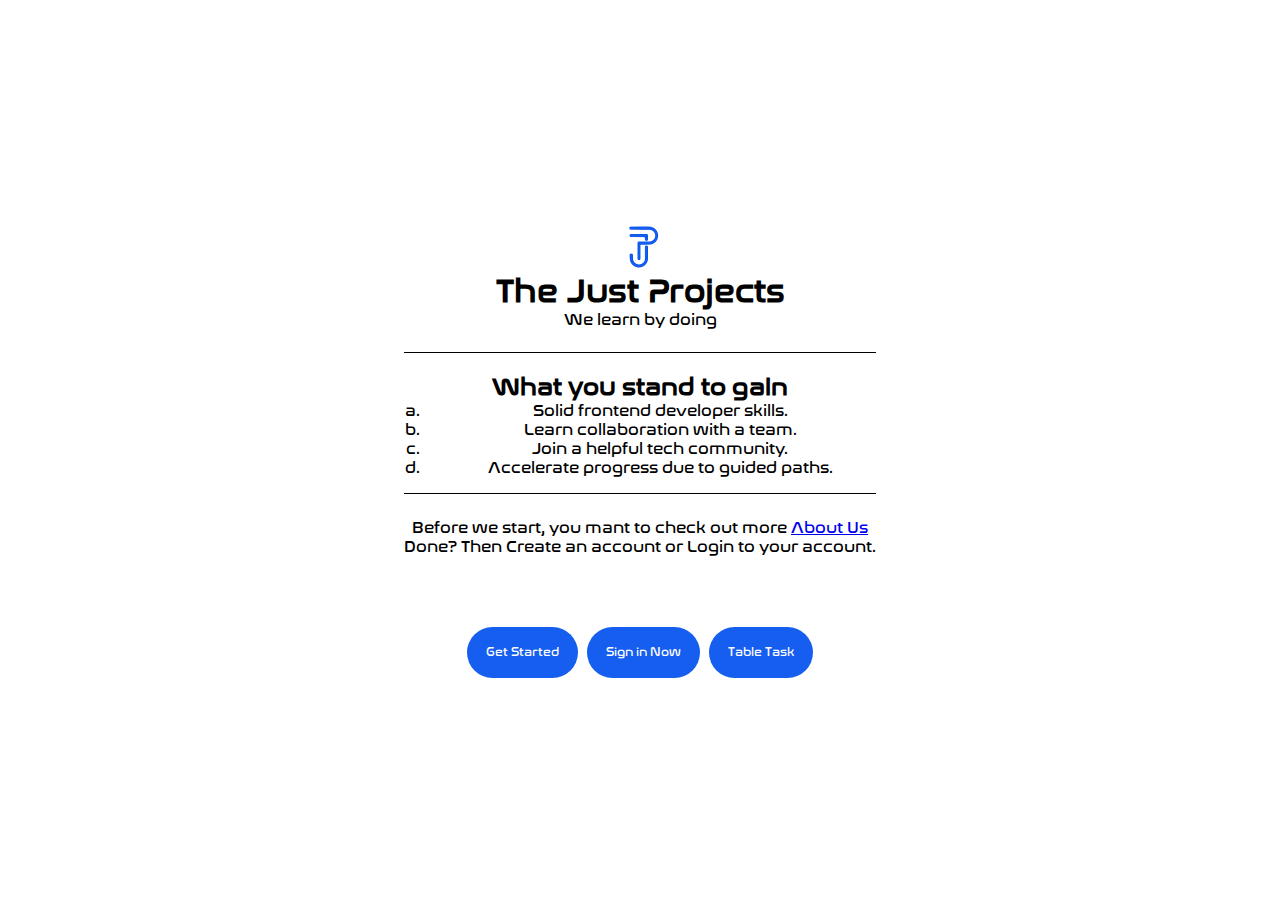
<file: index.html>
<!DOCTYPE html>
<html lang="en">
  <head>
    <meta charset="UTF-8" />
    <meta http-equiv="X-UA-Compatible" content="IE=edge" />
    <meta name="viewport" content="width=device-width, initial-scale=1.0" />
    <title>Home</title>
    <link rel="icon" type="image/x-icon" href="favicon.ico" />
    <link rel="stylesheet" href="./styles/global.css" />
  </head>
  <body>
    <main class="main-container">
      <div class="main-content">
        <header>
          <div class="logo-container">
            <img alt="Just Projects Logo" src="tjp.png" class="logo" />
          </div>

          <h1>The Just Projects</h1>
          <p>We learn by doing</p>
        </header>
        <div class="hr"></div>
        <h2>What you stand to gain</h2>
        <ol class="list-container" type="a">
          <li><span>Solid frontend developer skills.</span></li>
          <li><span>Learn collaboration with a team.</span></li>
          <li><span>Join a helpful tech community.</span></li>
          <li><span>Accelerate progress due to guided paths.</span></li>
        </ol>
        <div class="hr"></div>
        <footer>
          <p>
            Before we start, you mant to check out more
            <a href="about.html">About Us</a>
          </p>
          <p>Done? Then Create an account or Login to your account.</p>
          <div class="buttons">
            <button>Get Started</button>
            <button>Sign in Now</button>
            <a role="button" href="table.html">Table Task</a>
          </div>
        </footer>
      </div>
    </main>
  </body>
</html>
</file>
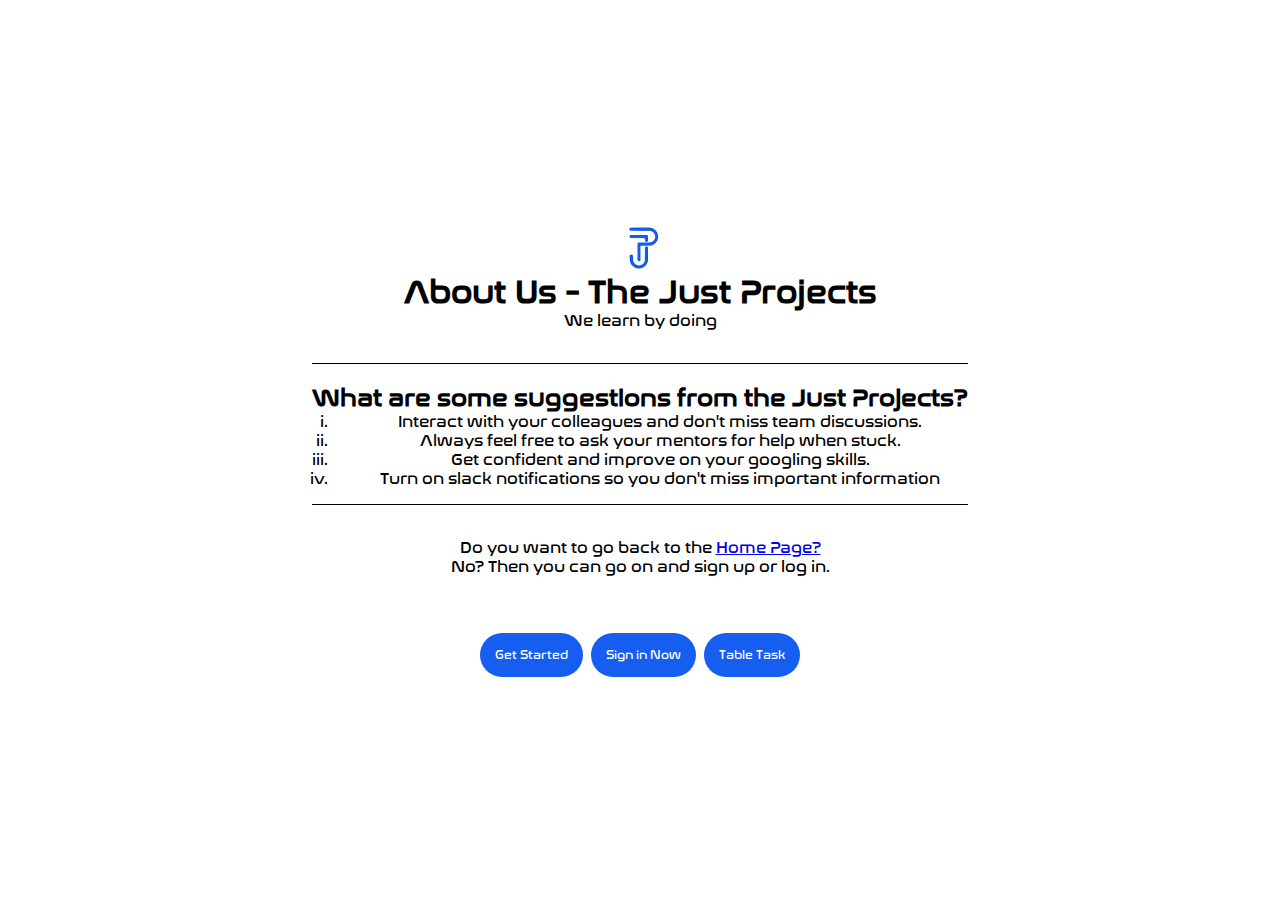
<file: about.html>
<!DOCTYPE html>
<html lang="en">
  <head>
    <meta charset="UTF-8" />
    <meta http-equiv="X-UA-Compatible" content="IE=edge" />
    <meta name="viewport" content="width=device-width, initial-scale=1.0" />
    <title>About us</title>
    <link rel="icon" type="image/x-icon" href="favicon.ico" />
    <link rel="stylesheet" href="./styles/global.css" />
  </head>
  <main class="main-container">
    <div class="main-content">
      <header>
        <div class="logo-container">
          <img alt="Just Projects Logo" src="tjp.png" class="logo" />
        </div>

        <h1>About Us - The Just Projects</h1>
        <p>We learn by doing</p>
      </header>
      <div class="hr"></div>
      <h2>What are some suggestions from the Just Projects?</h2>
      <ol class="list-container" type="i">
        <li>
          <span
            >Interact with your colleagues and don't miss team
            discussions.</span
          >
        </li>
        <li>
          <span>Always feel free to ask your mentors for help when stuck.</span>
        </li>
        <li><span>Get confident and improve on your googling skills.</span></li>
        <li>
          <span
            >Turn on slack notifications so you don't miss important
            information</span
          >
        </li>
      </ol>
      <div class="hr"></div>
      <footer>
        <p>Do you want to go back to the <a href="index.html">Home Page?</a></p>
        <p>No? Then you can go on and sign up or log in.</p>
        <div class="buttons">
          <button>Get Started</button>
          <button>Sign in Now</button>
          <a role="button" href="table.html">Table Task</a>
        </div>
      </footer>
    </div>
  </main>
</html>
</file>
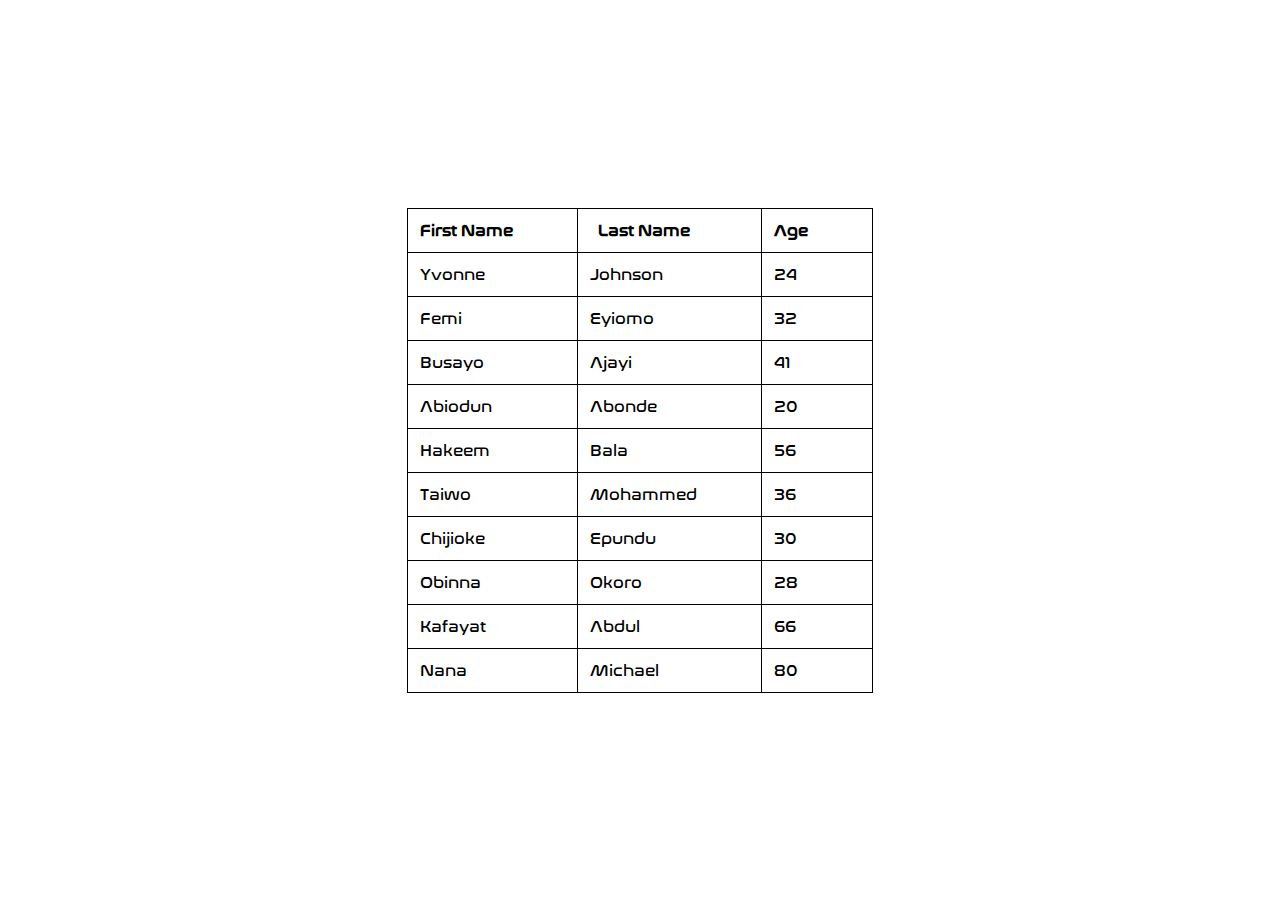
<file: table.html>
<!DOCTYPE html>
<html lang="en">
  <head>
    <meta charset="UTF-8" />
    <meta http-equiv="X-UA-Compatible" content="IE=edge" />
    <meta name="viewport" content="width=device-width, initial-scale=1.0" />
    <link rel="icon" type="image/x-icon" href="favicon.ico" />
    <link rel="stylesheet" href="./styles/global.css" />
    <title>Table Task</title>
  </head>
  <body>
    <main class="main-container">
      <table id="table">
        <thead>
          <tr>
            <th>First Name</th>
            <th>Last Name</th>
            <th>Age</th>
          </tr>
        </thead>
        <tbody></tbody>
      </table>
    </main>
    <script src="table.js" defer></script>
  </body>
</html>
</file>
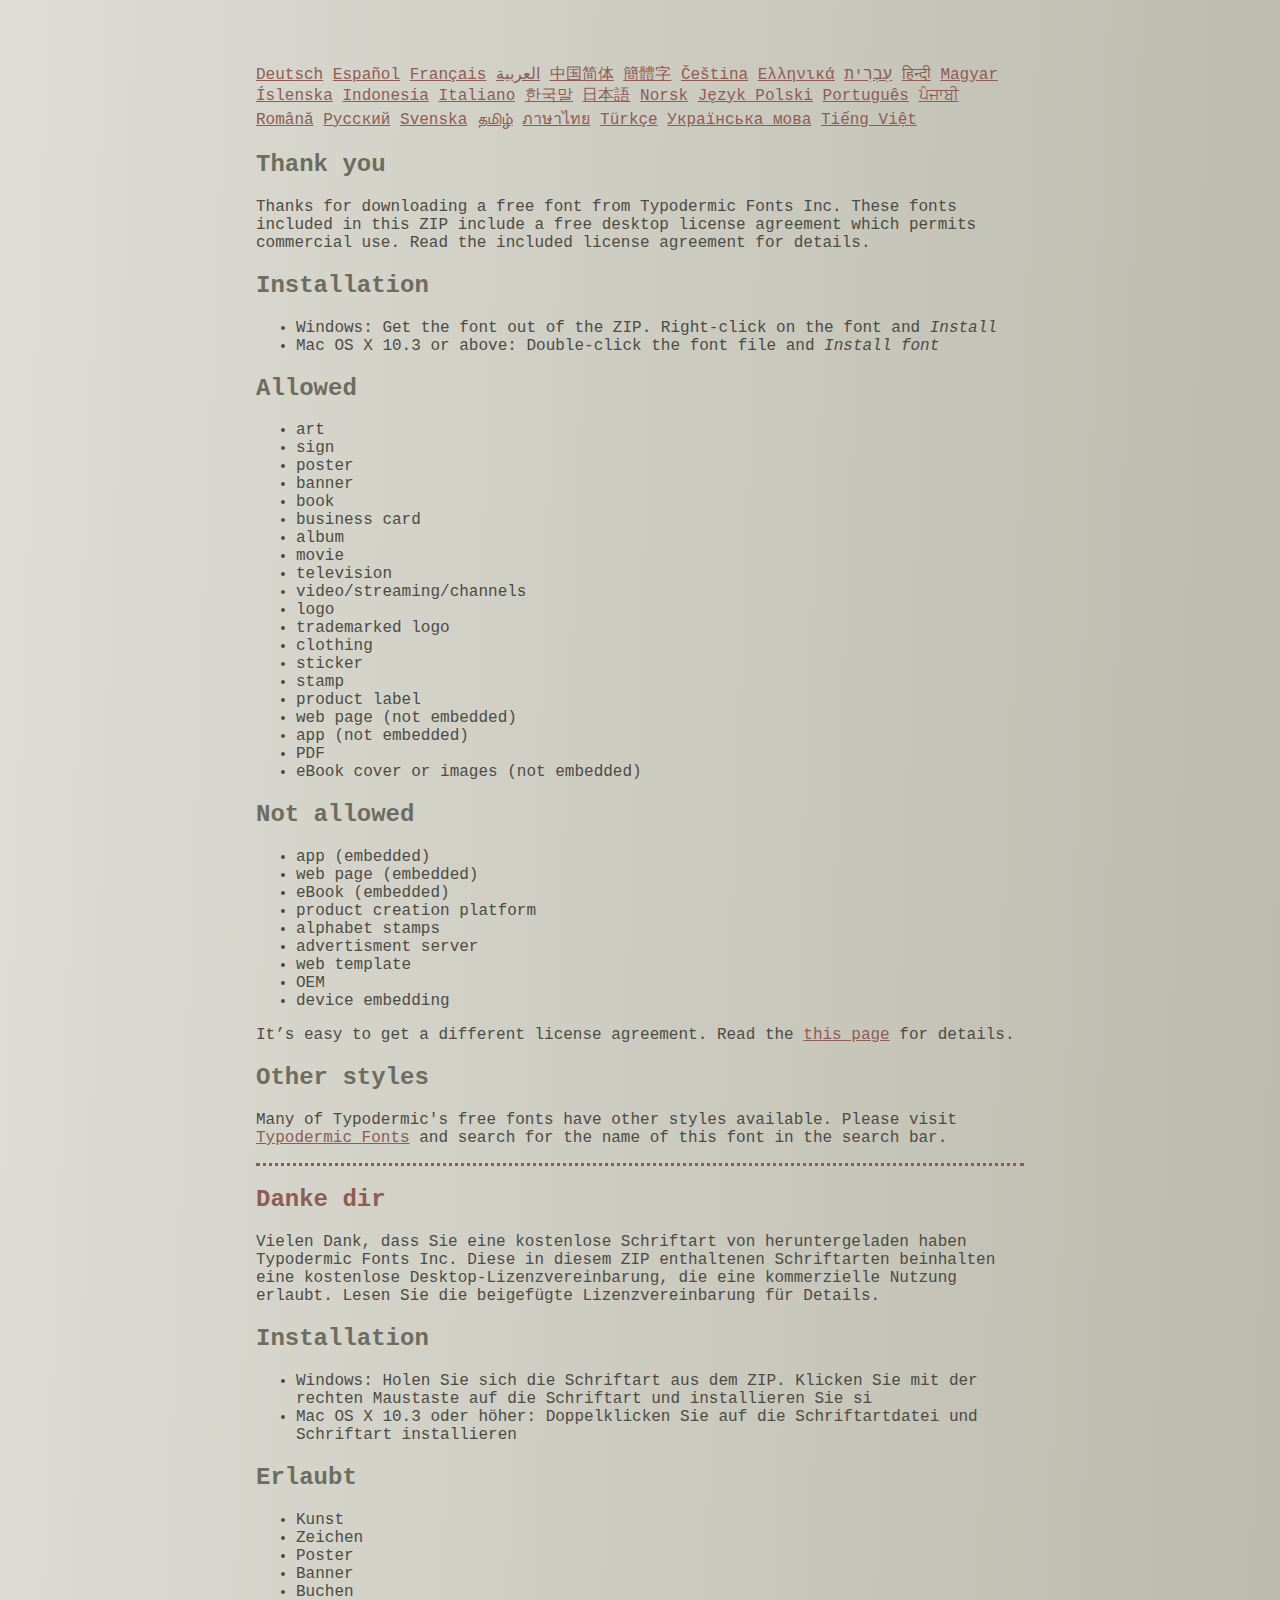
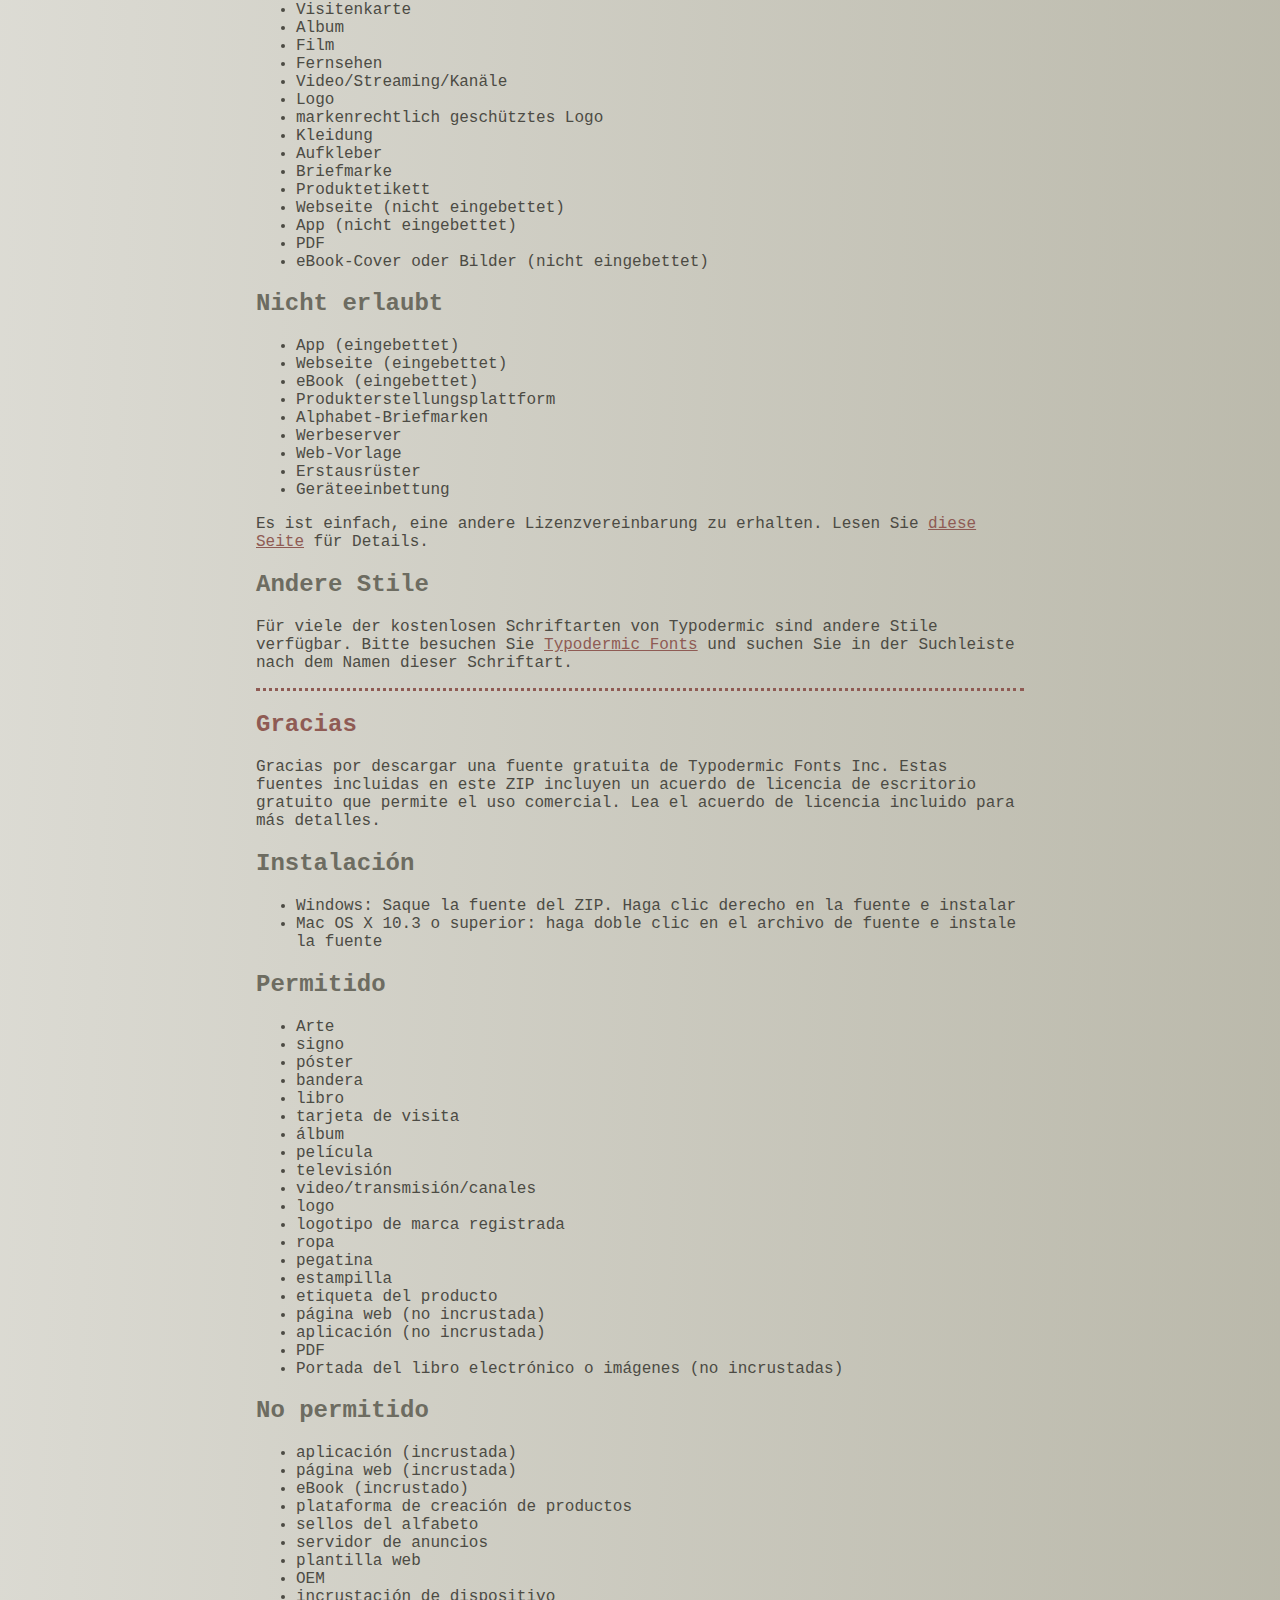
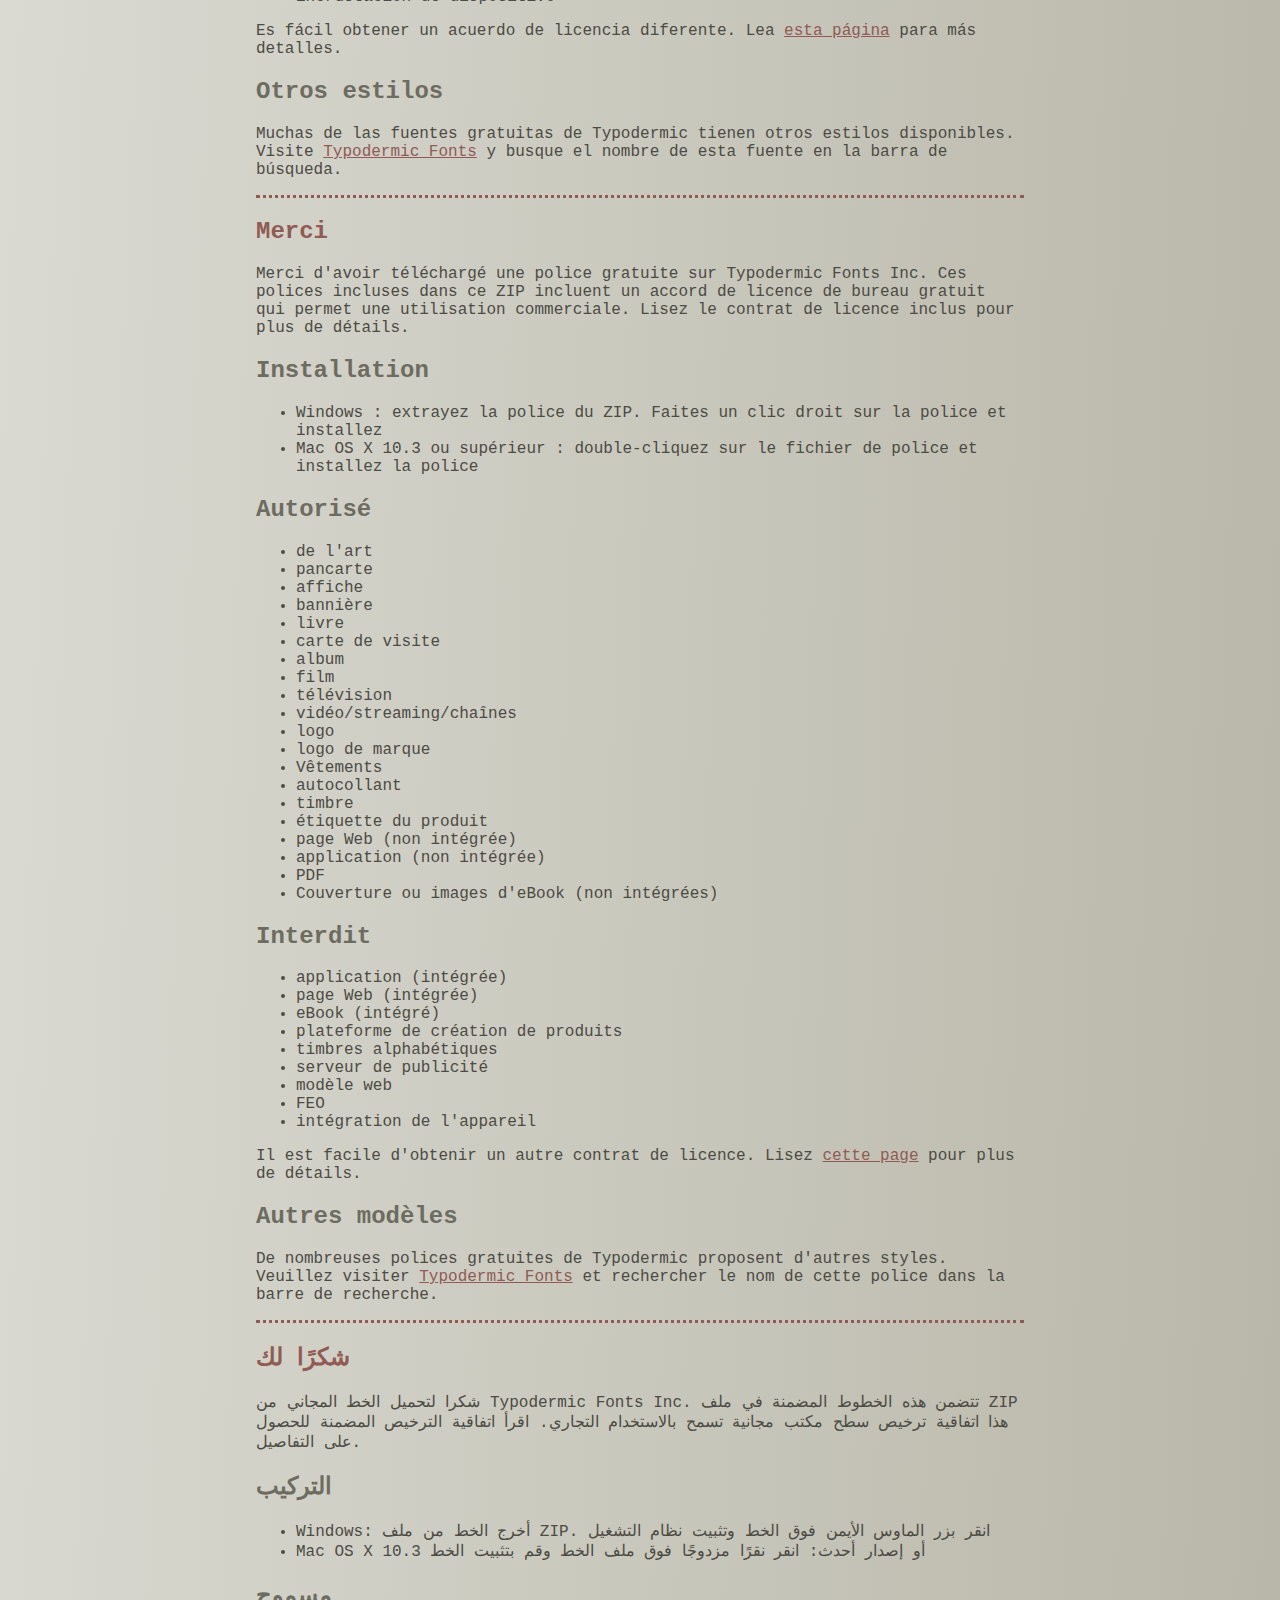
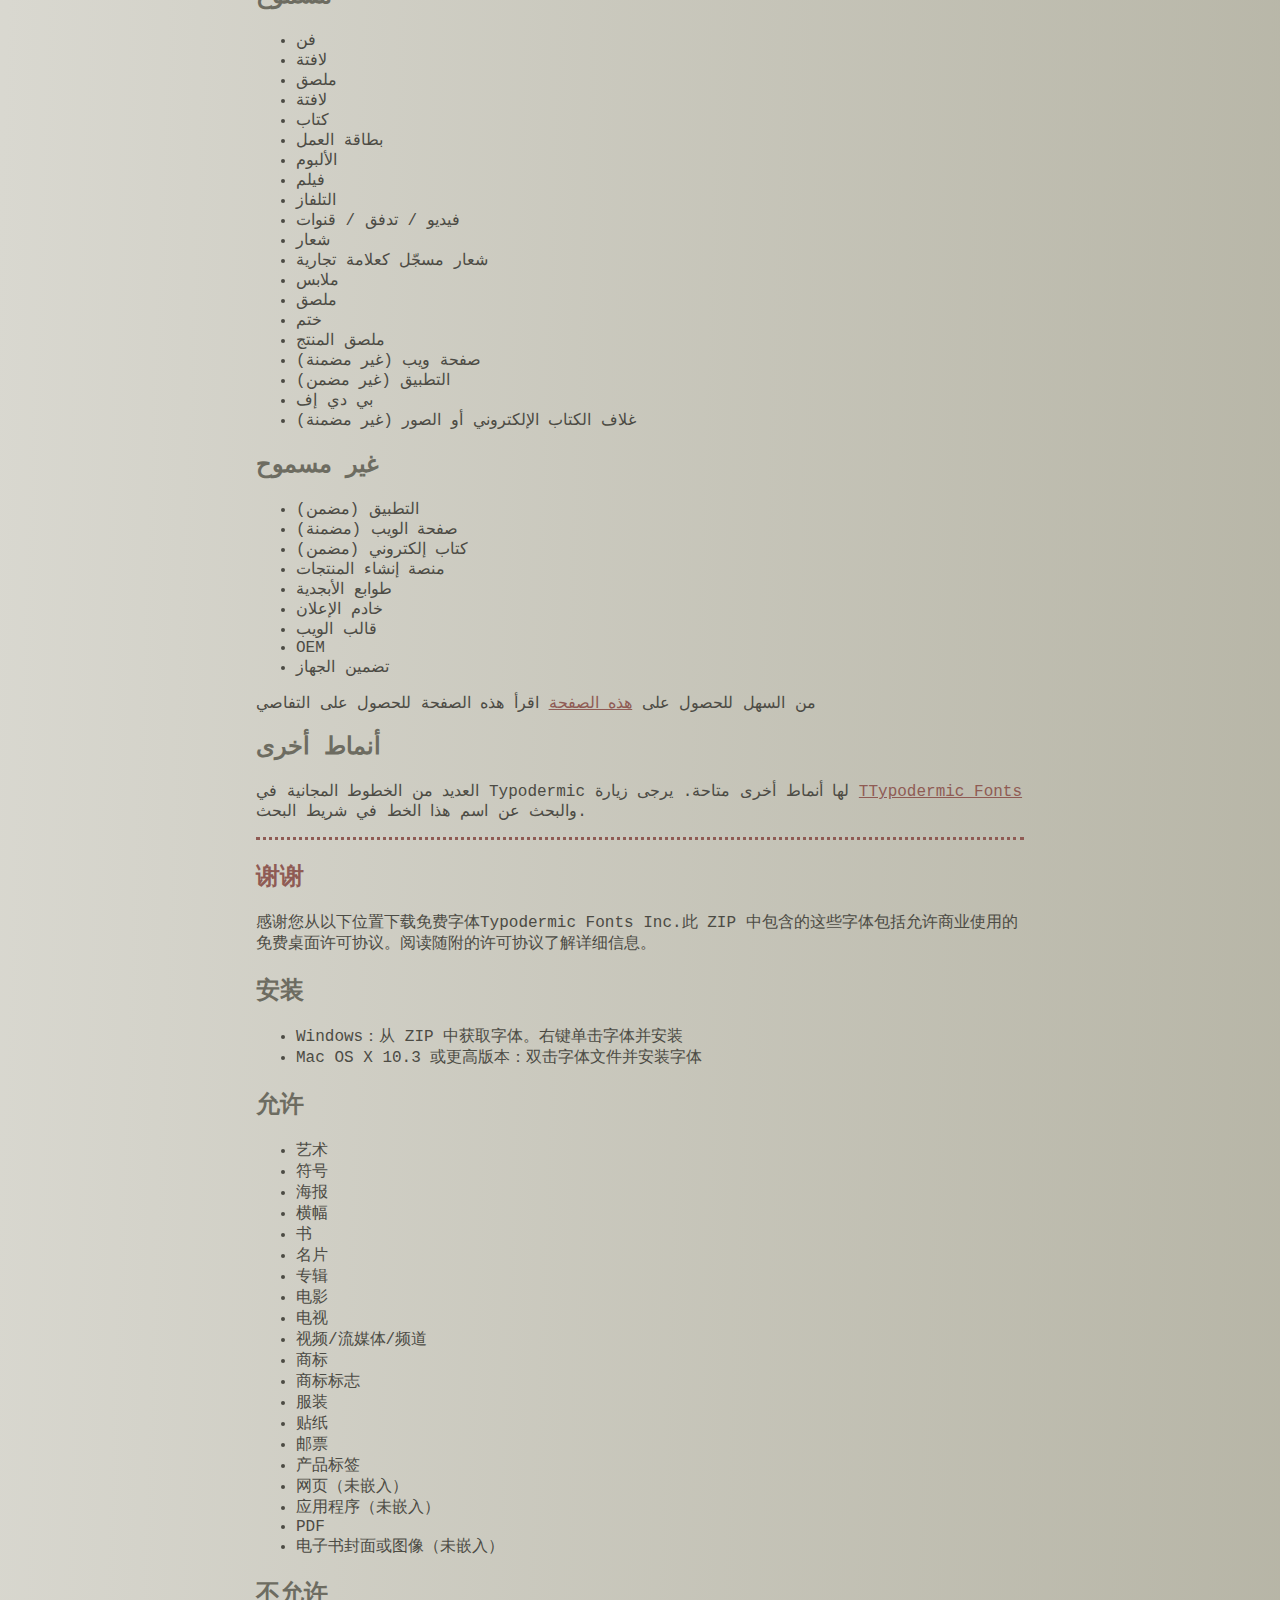
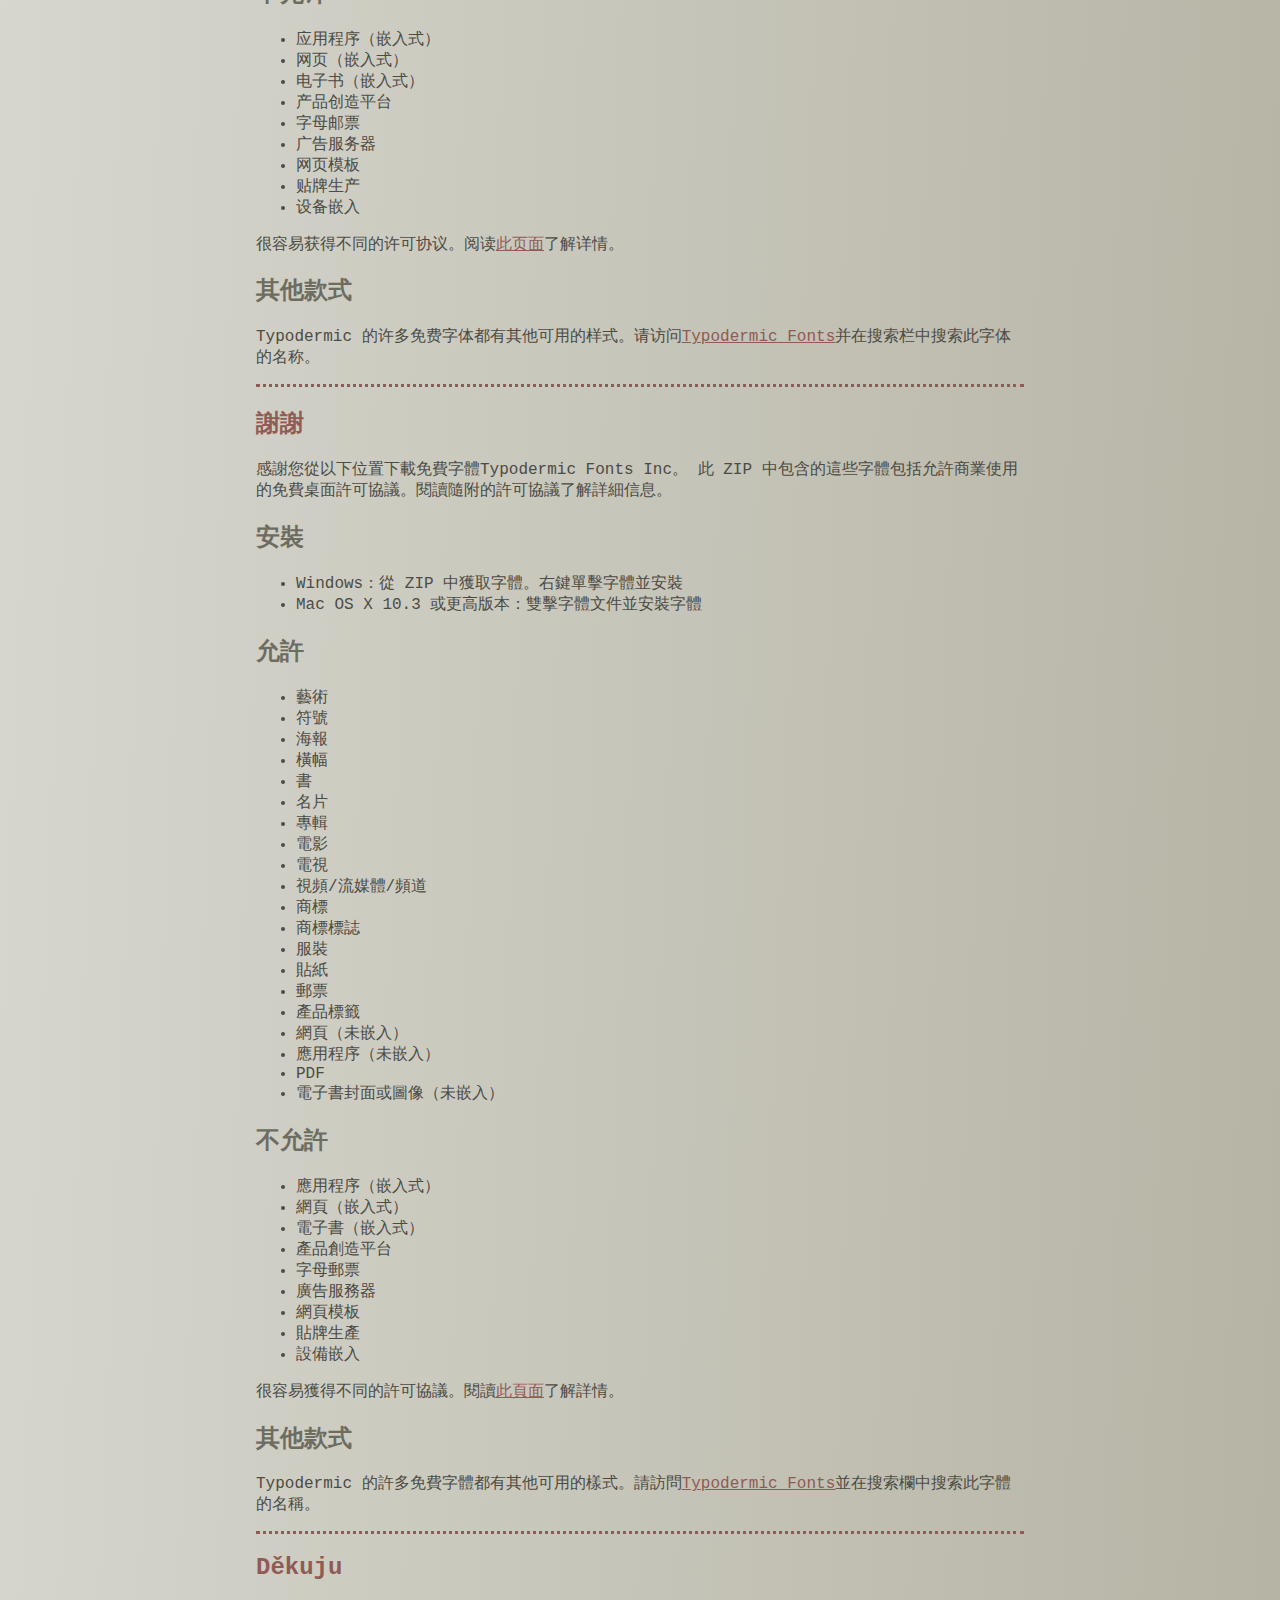
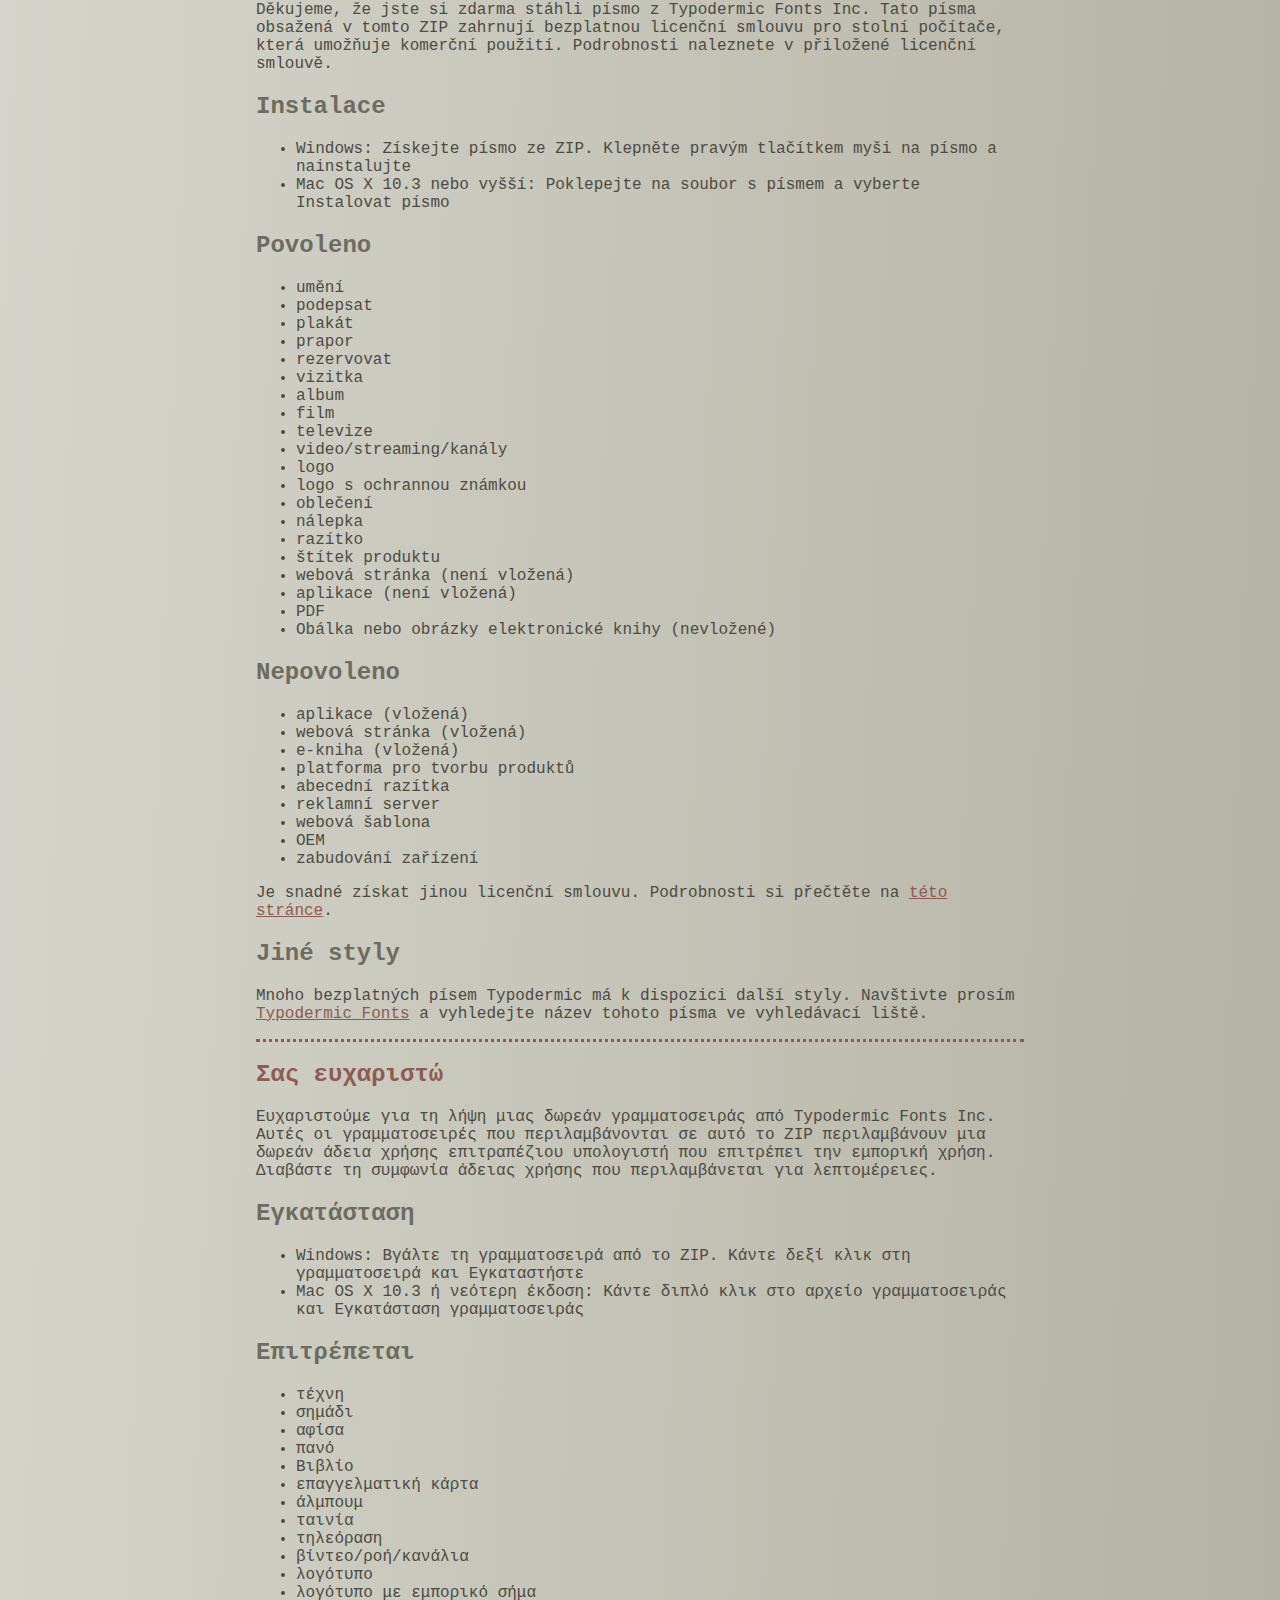
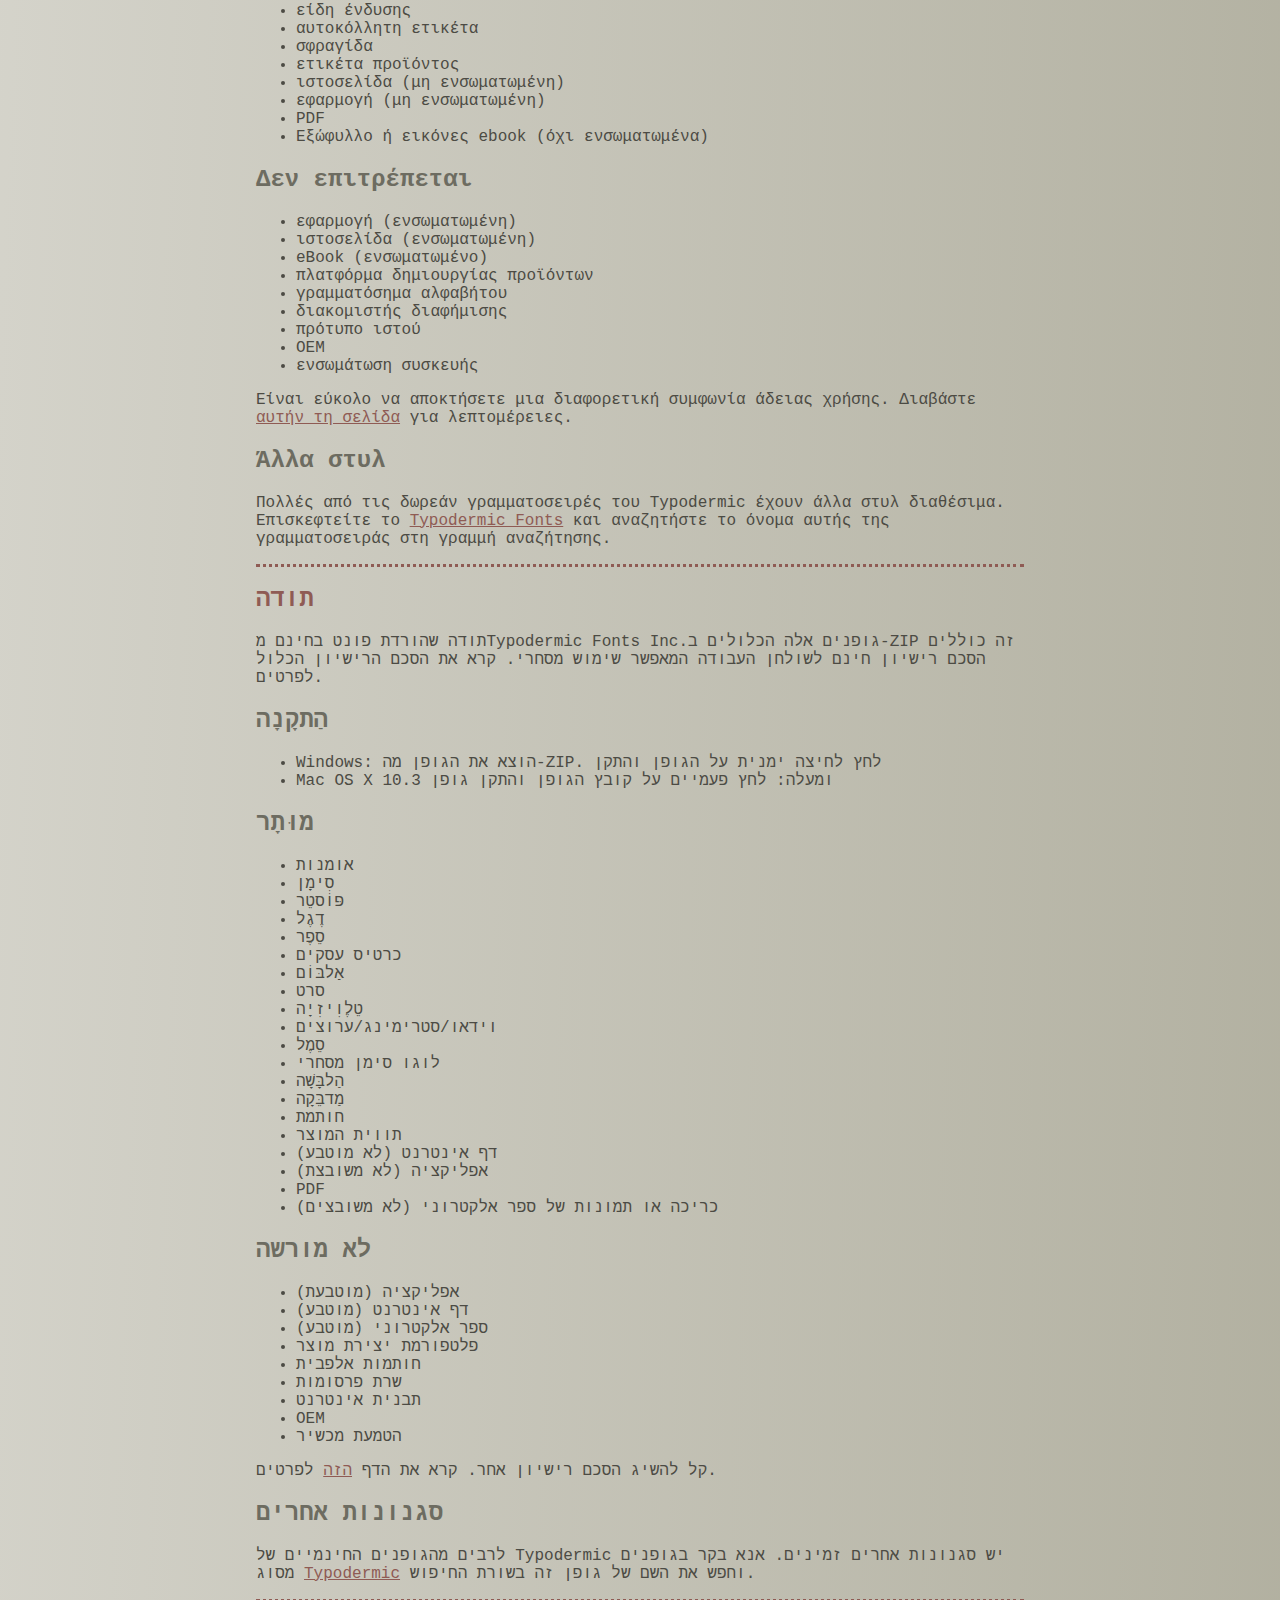
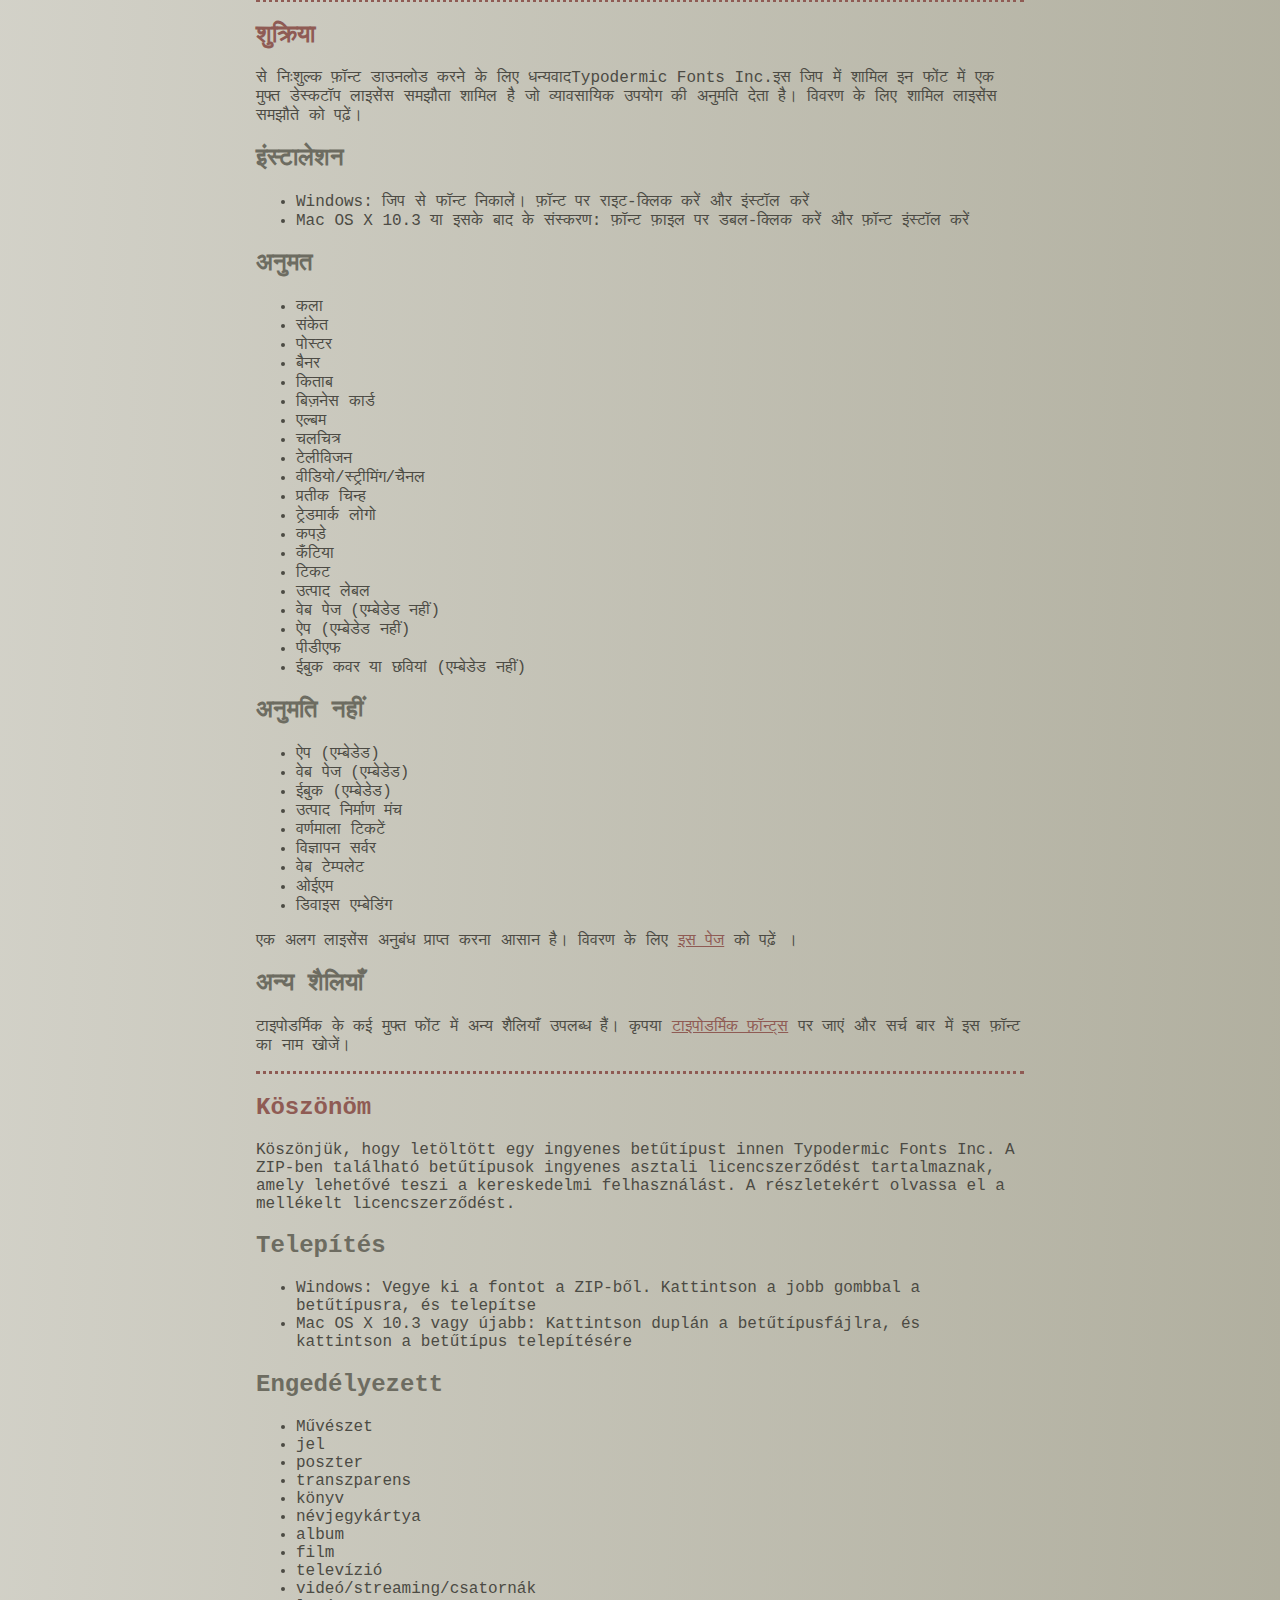
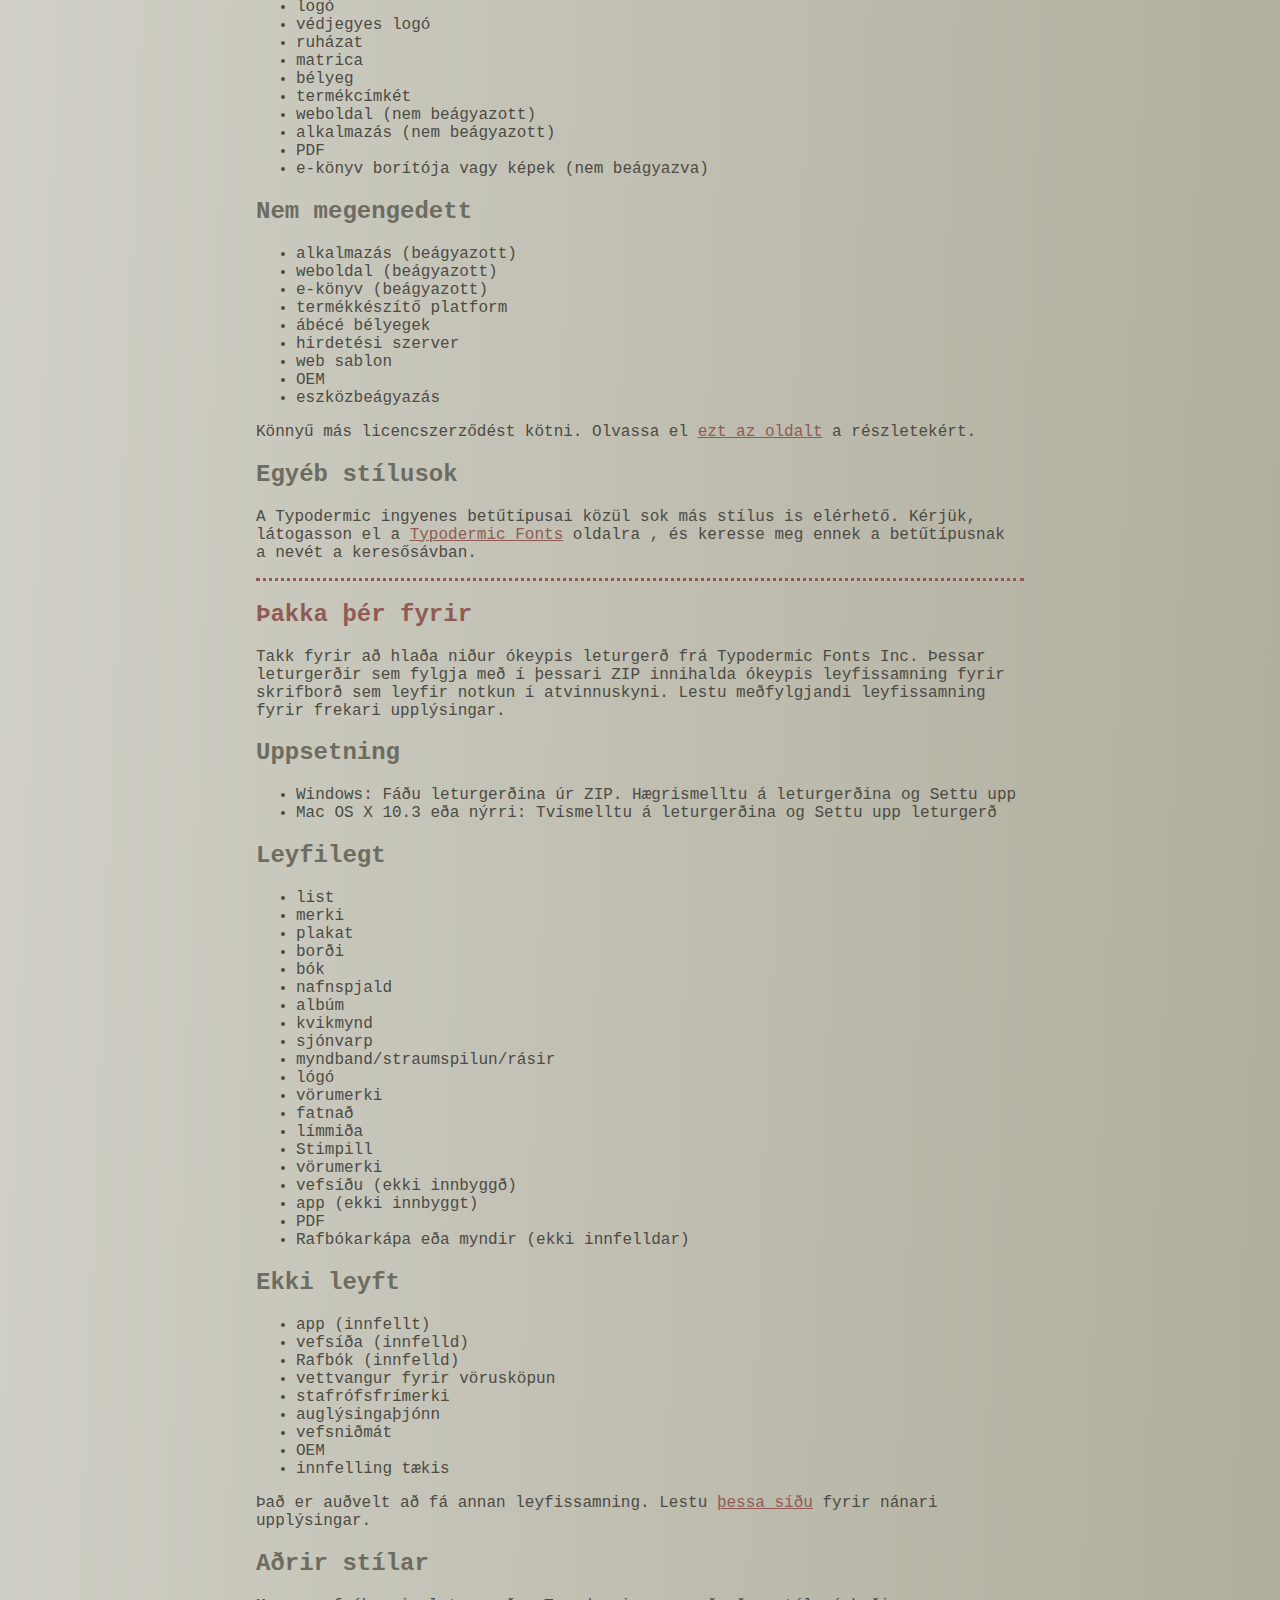
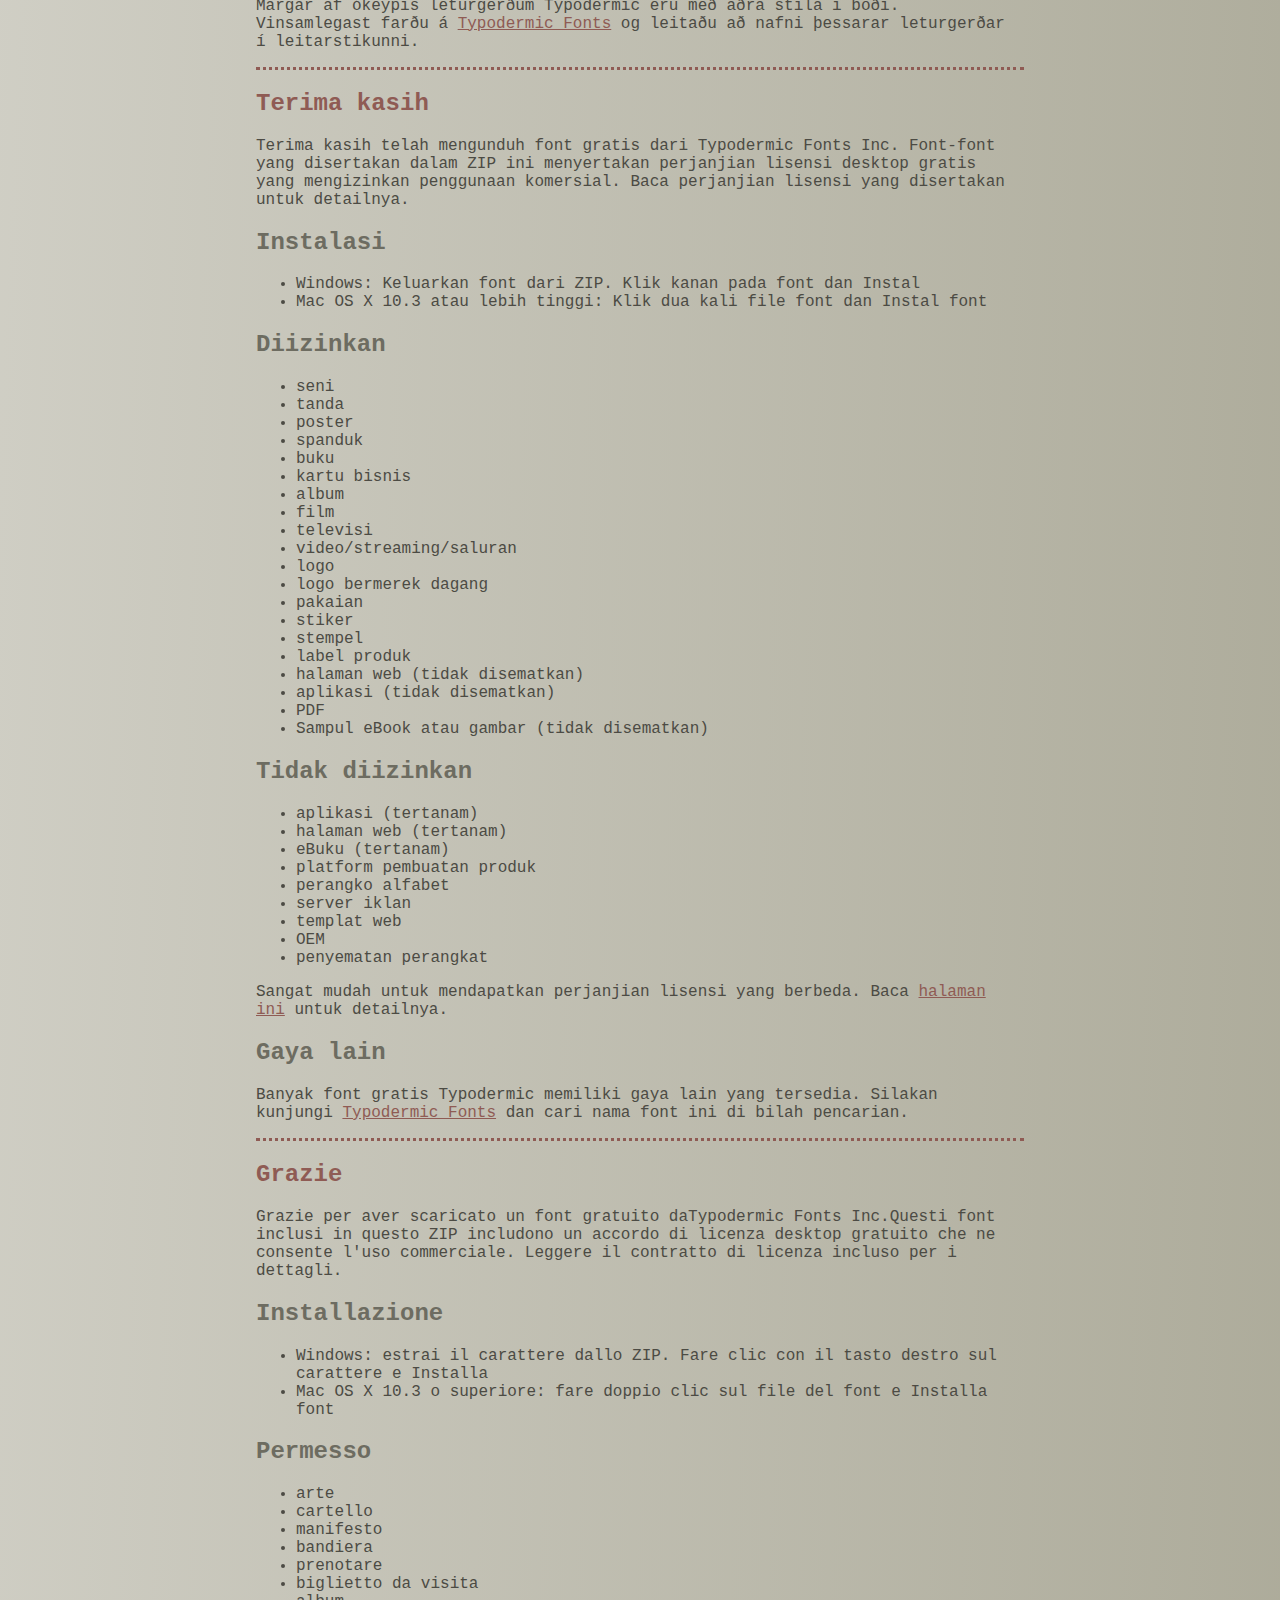
<file: fonts/nasal/read-this.html>
<head>
<meta http-equiv="Content-Type" content="text/html; charset=utf-8">
<title>Typodermic Fonts Inc. Free Font Instructions 2023</title>
<style type="text/css">
body {margin:30px 20% 120px 20%; padding:0px; font-family:Consolas, Courier, sans-serif; color:#4c4b44; background-color:#c2c1b3;
/* IE10 Consumer Preview */ 
background-image: -ms-linear-gradient(top left, #DEDDD6 0%, #9D9B87 100%);
/* Mozilla Firefox */ 
background-image: -moz-linear-gradient(top left, #DEDDD6 0%, #9D9B87 100%);
/* Opera */ 
background-image: -o-linear-gradient(top left, #DEDDD6 0%, #9D9B87 100%);
/* Webkit (Safari/Chrome 10) */ 
background-image: -webkit-gradient(linear, left top, right bottom, color-stop(0, #DEDDD6), color-stop(1, #9D9B87));
/* Webkit (Chrome 11+) */ 
background-image: -webkit-linear-gradient(top left, #DEDDD6 0%, #9D9B87 100%);
/* W3C Markup, IE10 Release Preview */ 
background-image: linear-gradient(to bottom right, #DEDDD6 0%, #9D9B87 100%);
	}
h2 {color:#6d6c61;}
a {color:#8f5b54;}
a:hover {color:#ffffff; background-color:#9a998c;}
hr.dotted {border: 0; border-top: 3px dotted #8f5b54;}
</style>
</head>

<body>

<br>

<p translate="no">
<a href="#German">Deutsch</a>
<a href="#Spanish">Español</a>
<a href="#French">Français</a>
<a href="#Arabic">العربية</a>
<a href="#Chinese">中国简体</a>
<a href="#Chinese(trad)">簡體字</a>
<a href="#Czech">Čeština</a>
<a href="#Greek">Ελληνικά</a>
<a href="#Hebrew">עִבְרִית</a>
<a href="#Hindi">हिन्दी</a>
<a href="#Hungarian">Magyar</a>
<a href="#Icelandic">Íslenska</a>
<a href="#Indonesian">Indonesia</a>
<a href="#Italian">Italiano</a>
<a href="#Korean">한국말</a>
<a href="#Japanese">日本語</a>
<a href="#Norwegian">Norsk</a>
<a href="#Polish">Język&nbsp;Polski</a>
<a href="#Portuguese">Português</a>
<a href="#Punjabi">ਪੰਜਾਬੀ</a>
<a href="#Romanian">Română</a>
<a href="#Russian">Русский</a>
<a href="#Swedish">Svenska</a>
<a href="#Tamil">தமிழ்</a>
<a href="#Thai">ภาษาไทย</a>
<a href="#Turkish">Türkçe</a>
<a href="#Ukrainian">Українська&nbsp;мова</a>
<a href="#Vietnamese">Tiếng&nbsp;Việt</a>
</p>

<h2>Thank you</h2>

<p>Thanks for downloading a free font from <span translate="no">Typodermic Fonts Inc.</span> These fonts included in this ZIP include a free desktop license agreement which permits commercial use. Read the included license agreement for details.</p>


<h2>Installation</h2>
<ul><li>Windows: Get the font out of the ZIP. Right-click on the font and <em>Install</em><li>Mac OS X 10.3 or above: Double-click the font file and <em>Install font</em></ul>

<h2>Allowed</h2>

<ul>
<li>art</li>
<li>sign</li>
<li>poster</li>
<li>banner</li>
<li>book</li>
<li>business card</li>
<li>album</li>
<li>movie</li>
<li>television</li>
<li>video/streaming/channels</li>
<li>logo</li>
<li>trademarked logo</li>
<li>clothing</li>
<li>sticker</li>
<li>stamp</li>
<li>product label</li>
<li>web page (not embedded)</li>
<li>app (not embedded)</li>
<li>PDF</li>
<li>eBook cover or images (not embedded)</li>
</ul>

<h2>Not allowed</h2>

<ul>
<li>app (embedded)</li>
<li>web page (embedded)</li>
<li>eBook (embedded)</li>
<li>product creation platform</li>
<li>alphabet stamps</li>
<li>advertisment server</li>
<li>web template</li>
<li>OEM</li>
<li>device embedding</li>
</ul>

<p>It&rsquo;s easy to get a different license agreement. Read the <a href="https://typodermicfonts.com/license/">this page</a> for details. </p>

<h2>Other styles</h2>

<p>Many of Typodermic's free fonts have other styles available. Please visit <a href="https://typodermicfonts.com">Typodermic Fonts</a> and search for the name of this font in the search bar.</p>

<hr class="dotted">

<h2><a id="German">Danke dir</a></h2>

<p>Vielen Dank, dass Sie eine kostenlose Schriftart von heruntergeladen haben Typodermic Fonts Inc. Diese in diesem ZIP enthaltenen Schriftarten beinhalten eine kostenlose Desktop-Lizenzvereinbarung, die eine kommerzielle Nutzung erlaubt. Lesen Sie die beigefügte Lizenzvereinbarung für Details.</p>


<h2>Installation</h2>
<ul><li>Windows: Holen Sie sich die Schriftart aus dem ZIP. Klicken Sie mit der rechten Maustaste auf die Schriftart und installieren Sie si<li>Mac OS X 10.3 oder höher: Doppelklicken Sie auf die Schriftartdatei und Schriftart installieren </ul>

<h2>Erlaubt</h2>

<ul>
<li>Kunst</li>
<li>Zeichen</li>
<li>Poster</li>
<li>Banner</li>
<li>Buchen</li>
<li>Visitenkarte</li>
<li>Album</li>
<li>Film</li>
<li>Fernsehen</li>
<li>Video/Streaming/Kanäle</li>
<li>Logo</li>
<li>markenrechtlich geschütztes Logo</li>
<li>Kleidung</li>
<li>Aufkleber</li>
<li>Briefmarke</li>
<li>Produktetikett</li>
<li>Webseite (nicht eingebettet)</li>
<li>App (nicht eingebettet)</li>
<li>PDF</li>
<li>eBook-Cover oder Bilder (nicht eingebettet)</li>
</ul>

<h2>Nicht erlaubt</h2>

<ul>
<li>App (eingebettet)</li>
<li>Webseite (eingebettet)</li>
<li>eBook (eingebettet)</li>
<li>Produkterstellungsplattform</li>
<li>Alphabet-Briefmarken</li>
<li>Werbeserver</li>
<li>Web-Vorlage</li>
<li>Erstausrüster</li>
<li>Geräteeinbettung</li>
</ul>

<p>Es ist einfach, eine andere Lizenzvereinbarung zu erhalten. Lesen Sie <a href="https://typodermicfonts.com/license/">diese Seite</a> für Details.</p>

<h2>Andere Stile</h2>

<p>Für viele der kostenlosen Schriftarten von Typodermic sind andere Stile verfügbar. Bitte besuchen Sie <a href="https://typodermicfonts.com">Typodermic Fonts</a> und suchen Sie in der Suchleiste nach dem Namen dieser Schriftart.</p>


<hr class="dotted">

<h2><a id="Spanish">Gracias</a></h2>

<p>Gracias por descargar una fuente gratuita de Typodermic Fonts Inc. Estas fuentes incluidas en este ZIP incluyen un acuerdo de licencia de escritorio gratuito que permite el uso comercial. Lea el acuerdo de licencia incluido para más detalles.</p>


<h2>Instalación</h2>
<ul><li>Windows: Saque la fuente del ZIP. Haga clic derecho en la fuente e instalar <li>Mac OS X 10.3 o superior: haga doble clic en el archivo de fuente e instale la fuente</ul>

<h2>Permitido</h2>

<ul>
<li>Arte</li>
<li>signo</li>
<li>póster</li>
<li>bandera</li>
<li>libro</li>
<li>tarjeta de visita</li>
<li>álbum</li>
<li>película</li>
<li>televisión</li>
<li>video/transmisión/canales</li>
<li>logo</li>
<li>logotipo de marca registrada</li>
<li>ropa</li>
<li>pegatina</li>
<li>estampilla</li>
<li>etiqueta del producto</li>
<li>página web (no incrustada)</li>
<li>aplicación (no incrustada)</li>
<li>PDF</li>
<li>Portada del libro electrónico o imágenes (no incrustadas)</li>
</ul>


<h2>No permitido</h2>

<ul>
<li>aplicación (incrustada)</li>
<li>página web (incrustada)</li>
<li>eBook (incrustado)</li>
<li>plataforma de creación de productos</li>
<li>sellos del alfabeto</li>
<li>servidor de anuncios</li>
<li>plantilla web</li>
<li>OEM</li>
<li>incrustación de dispositivo</li>
</ul>

<p>Es fácil obtener un acuerdo de licencia diferente. Lea <a href="https://typodermicfonts.com/license/">esta página</a> para más detalles.</p>

<h2>Otros estilos</h2>

<p>Muchas de las fuentes gratuitas de Typodermic tienen otros estilos disponibles. Visite  <a href="https://typodermicfonts.com">Typodermic Fonts</a> y busque el nombre de esta fuente en la barra de búsqueda.</p>


<hr class="dotted">

<h2><a id="French">Merci</a></h2>

<p>Merci d'avoir téléchargé une police gratuite sur Typodermic Fonts Inc. Ces polices incluses dans ce ZIP incluent un accord de licence de bureau gratuit qui permet une utilisation commerciale. Lisez le contrat de licence inclus pour plus de détails.</p>


<h2>Installation</h2>
<ul><li>Windows : extrayez la police du ZIP. Faites un clic droit sur la police et installez<li>Mac OS X 10.3 ou supérieur : double-cliquez sur le fichier de police et installez la police</ul>
  



<h2>Autorisé</h2>

<ul>
<li>de l'art</li>
<li>pancarte</li>
<li>affiche</li>
<li>bannière</li>
<li>livre</li>
<li>carte de visite</li>
<li>album</li>
<li>film</li>
<li>télévision</li>
<li>vidéo/streaming/chaînes</li>
<li>logo</li>
<li>logo de marque</li>
<li>Vêtements</li>
<li>autocollant</li>
<li>timbre</li>
<li>étiquette du produit</li>
<li>page Web (non intégrée)</li>
<li>application (non intégrée)</li>
<li>PDF</li>
<li>Couverture ou images d'eBook (non intégrées)</li>
</ul>
 


<h2>Interdit</h2>

<ul>
<li>application (intégrée)</li>
<li>page Web (intégrée)</li>
<li>eBook (intégré)</li>
<li>plateforme de création de produits</li>
<li>timbres alphabétiques</li>
<li>serveur de publicité</li>
<li>modèle web</li>
<li>FEO</li>
<li>intégration de l'appareil</li>
</ul>

<p>Il est facile d'obtenir un autre contrat de licence. Lisez  <a href="https://typodermicfonts.com/license/">cette page</a> pour plus de détails.</p>

<h2>Autres modèles</h2>

<p>De nombreuses polices gratuites de Typodermic proposent d'autres styles. Veuillez visiter  <a href="https://typodermicfonts.com">Typodermic Fonts</a> et rechercher le nom de cette police dans la barre de recherche.</p>


<hr class="dotted">

<h2><a id="Arabic">شكرًا لك</a></h2>

<p>

شكرا لتحميل الخط المجاني من Typodermic Fonts Inc. تتضمن هذه الخطوط المضمنة في ملف ZIP هذا اتفاقية ترخيص سطح مكتب مجانية تسمح بالاستخدام التجاري. اقرأ اتفاقية الترخيص المضمنة للحصول على التفاصيل.</p>


<h2>التركيب</h2>
<ul><li>Windows: أخرج الخط من ملف ZIP. انقر بزر الماوس الأيمن فوق الخط وتثبيت
    نظام التشغيل <li>Mac OS X 10.3 أو إصدار أحدث: انقر نقرًا مزدوجًا فوق ملف الخط وقم بتثبيت الخط</em></ul>

<h2>مسموح</h2>

<ul>
<li>فن</li>
<li>لافتة</li>
<li>ملصق</li>
<li>لافتة</li>
<li>كتاب</li>
<li>بطاقة العمل</li>
<li>الألبوم</li>
<li>فيلم</li>
<li>التلفاز</li>
<li>فيديو / تدفق / قنوات</li>
<li>شعار</li>
<li>شعار مسجّل كعلامة تجارية</li>
<li>ملابس</li>
<li>ملصق</li>
<li>ختم</li>
<li>ملصق المنتج</li>
<li>صفحة ويب (غير مضمنة)</li>
<li>التطبيق (غير مضمن)</li>
<li>بي دي إف</li>
<li>غلاف الكتاب الإلكتروني أو الصور (غير مضمنة)</li>
</ul>

<h2>غير مسموح</h2>

<ul>
<li>التطبيق (مضمن)</li>
<li>صفحة الويب (مضمنة)</li>
<li>كتاب إلكتروني (مضمن)</li>
<li>منصة إنشاء المنتجات</li>
<li>طوابع الأبجدية</li>
<li>خادم الإعلان</li>
<li>قالب الويب</li>
<li>OEM</li>
<li>تضمين الجهاز</li>
</ul>

<p>من السهل  للحصول على <a href="https://typodermicfonts.com/license/">هذه الصفحة</a>  اقرأ هذه الصفحة للحصول على التفاصي</p>


<h2>أنماط أخرى</h2>

<p>العديد من الخطوط المجانية في Typodermic لها أنماط أخرى متاحة. يرجى زيارة <a href="https://typodermicfonts.com">TTypodermic Fonts</a> والبحث عن اسم هذا الخط في شريط البحث.</p>


<hr class="dotted">

<h2><a id="Chinese">谢谢</a></h2>

<p>感谢您从以下位置下载免费字体Typodermic Fonts Inc.此 ZIP 中包含的这些字体包括允许商业使用的免费桌面许可协议。阅读随附的许可协议了解详细信息。</p>


<h2>安装</h2>
<ul><li>Windows：从 ZIP 中获取字体。右键单击字体并安装<li>Mac OS X 10.3 或更高版本：双击字体文件并安装字体 </ul>

<h2>允许</h2>





<ul>
<li>艺术</li>
<li>符号</li>
<li>海报</li>
<li>横幅</li>
<li>书</li>
<li>名片</li>
<li>专辑</li>
<li>电影</li>
<li>电视</li>
<li>视频/流媒体/频道</li>
<li>商标</li>
<li>商标标志</li>
<li>服装</li>
<li>贴纸</li>
<li>邮票</li>
<li>产品标签</li>
<li>网页（未嵌入）</li>
<li>应用程序（未嵌入）</li>
<li>PDF</li>
<li>电子书封面或图像（未嵌入）</li>
</ul>

<h2>不允许</h2>

<ul>
<li>应用程序（嵌入式）</li>
<li>网页（嵌入式）</li>
<li>电子书（嵌入式）</li>
<li>产品创造平台</li>
<li>字母邮票</li>
<li>广告服务器</li>
<li>网页模板</li>
<li>贴牌生产</li>
<li>设备嵌入</li>
</ul>

<p>很容易获得不同的许可协议。阅读<a href="https://typodermicfonts.com/license/">此页面</a>了解详情。</p>

<h2>其他款式</h2>

<p>Typodermic 的许多免费字体都有其他可用的样式。请访问<a href="https://typodermicfonts.com">Typodermic Fonts</a>并在搜索栏中搜索此字体的名称。</p>


<hr class="dotted">

<h2><a id="Chinese(trad)">謝謝</a></h2>

<p>感謝您從以下位置下載免費字體Typodermic Fonts Inc。 此 ZIP 中包含的這些字體包括允許商業使用的免費桌面許可協議。閱讀隨附的許可協議了解詳細信息。</p>


<h2>安裝</h2>
<ul><li>Windows：從 ZIP 中獲取字體。右鍵單擊字體並安裝<li>Mac OS X 10.3 或更高版本：雙擊字體文件並安裝字體 </ul>

<h2>允許</h2>

<ul>
<li>藝術</li>
<li>符號</li>
<li>海報</li>
<li>橫幅</li>
<li>書</li>
<li>名片</li>
<li>專輯</li>
<li>電影</li>
<li>電視</li>
<li>視頻/流媒體/頻道</li>
<li>商標</li>
<li>商標標誌</li>
<li>服裝</li>
<li>貼紙</li>
<li>郵票</li>
<li>產品標籤</li>
<li>網頁（未嵌入）</li>
<li>應用程序（未嵌入）</li>
<li>PDF</li>
<li>電子書封面或圖像（未嵌入）</li>


</ul>

<h2>不允許</h2>

<ul>
<li>應用程序（嵌入式）</li>
<li>網頁（嵌入式）</li>
<li>電子書（嵌入式）</li>
<li>產品創造平台</li>
<li>字母郵票</li>
<li>廣告服務器</li>
<li>網頁模板</li>
<li>貼牌生產</li>
<li>設備嵌入</li>
</ul>

<p>很容易獲得不同的許可協議。閱讀<a href="https://typodermicfonts.com/license/">此頁面</a>了解詳情。</p>

<h2>其他款式</h2>

<p>Typodermic 的許多免費字體都有其他可用的樣式。請訪問<a href="https://typodermicfonts.com">Typodermic Fonts</a>並在搜索欄中搜索此字體的名稱。</p>


<hr class="dotted">

<h2><a id="Czech">Děkuju</a></h2>

<p>Děkujeme, že jste si zdarma stáhli písmo z Typodermic Fonts Inc. Tato písma obsažená v tomto ZIP zahrnují bezplatnou licenční smlouvu pro stolní počítače, která umožňuje komerční použití. Podrobnosti naleznete v přiložené licenční smlouvě.</p>


<h2>Instalace</h2>
<ul><li>Windows: Získejte písmo ze ZIP. Klepněte pravým tlačítkem myši na písmo a nainstalujte <li>Mac OS X 10.3 nebo vyšší: Poklepejte na soubor s písmem a vyberte Instalovat písmo </ul>

<h2>Povoleno</h2>

<ul>
<li>umění</li>
<li>podepsat</li>
<li>plakát</li>
<li>prapor</li>
<li>rezervovat</li>
<li>vizitka</li>
<li>album</li>
<li>film</li>
<li>televize</li>
<li>video/streaming/kanály</li>
<li>logo</li>
<li>logo s ochrannou známkou</li>
<li>oblečení</li>
<li>nálepka</li>
<li>razítko</li>
<li>štítek produktu</li>
<li>webová stránka (není vložená)</li>
<li>aplikace (není vložená)</li>
<li>PDF</li>
<li>Obálka nebo obrázky elektronické knihy (nevložené)</li>
</ul>

<h2>Nepovoleno</h2>

<ul>
<li>aplikace (vložená)</li>
<li>webová stránka (vložená)</li>
<li>e-kniha (vložená)</li>
<li>platforma pro tvorbu produktů</li>
<li>abecední razítka</li>
<li>reklamní server</li>
<li>webová šablona</li>
<li>OEM</li>
<li>zabudování zařízení</li>
</ul>

<p>Je snadné získat jinou licenční smlouvu. Podrobnosti si přečtěte na <a href="https://typodermicfonts.com/license/">této stránce</a>.

<h2>Jiné styly</h2>

<p>Mnoho bezplatných písem Typodermic má k dispozici další styly. Navštivte prosím <a href="https://typodermicfonts.com">Typodermic Fonts</a> a vyhledejte název tohoto písma ve vyhledávací liště.</p>

<hr class="dotted">

<h2><a id="Greek">Σας ευχαριστώ</a></h2>

<p>Ευχαριστούμε για τη λήψη μιας δωρεάν γραμματοσειράς από Typodermic Fonts Inc. Αυτές οι γραμματοσειρές που περιλαμβάνονται σε αυτό το ZIP περιλαμβάνουν μια δωρεάν άδεια χρήσης επιτραπέζιου υπολογιστή που επιτρέπει την εμπορική χρήση. Διαβάστε τη συμφωνία άδειας χρήσης που περιλαμβάνεται για λεπτομέρειες.</p>


<h2>Εγκατάσταση</h2>
<ul><li>Windows: Βγάλτε τη γραμματοσειρά από το ZIP. Κάντε δεξί κλικ στη γραμματοσειρά και Εγκαταστήστε <li>Mac OS X 10.3 ή νεότερη έκδοση: Κάντε διπλό κλικ στο αρχείο γραμματοσειράς και Εγκατάσταση γραμματοσειράς</ul>

<h2>Επιτρέπεται</h2>

<ul>
<li>τέχνη</li>
<li>σημάδι</li>
<li>αφίσα</li>
<li>πανό</li>
<li>Βιβλίο</li>
<li>επαγγελματική κάρτα</li>
<li>άλμπουμ</li>
<li>ταινία</li>
<li>τηλεόραση</li>
<li>βίντεο/ροή/κανάλια</li>
<li>λογότυπο</li>
<li>λογότυπο με εμπορικό σήμα</li>
<li>είδη ένδυσης</li>
<li>αυτοκόλλητη ετικέτα</li>
<li>σφραγίδα</li>
<li>ετικέτα προϊόντος</li>
<li>ιστοσελίδα (μη ενσωματωμένη)</li>
<li>εφαρμογή (μη ενσωματωμένη)</li>
<li>PDF</li>
<li>Εξώφυλλο ή εικόνες ebook (όχι ενσωματωμένα)</li>
</ul>

<h2>Δεν επιτρέπεται</h2>

<ul>
<li>εφαρμογή (ενσωματωμένη)</li>
<li>ιστοσελίδα (ενσωματωμένη)</li>
<li>eBook (ενσωματωμένο)</li>
<li>πλατφόρμα δημιουργίας προϊόντων</li>
<li>γραμματόσημα αλφαβήτου</li>
<li>διακομιστής διαφήμισης</li>
<li>πρότυπο ιστού</li>
<li>OEM</li>
<li>ενσωμάτωση συσκευής</li>
</ul>

<p>Είναι εύκολο να αποκτήσετε μια διαφορετική συμφωνία άδειας χρήσης. Διαβάστε <a href="https://typodermicfonts.com/license/">αυτήν τη σελίδα</a> για λεπτομέρειες.</p>

<h2>Άλλα στυλ</h2>

<p>Πολλές από τις δωρεάν γραμματοσειρές του Typodermic έχουν άλλα στυλ διαθέσιμα. Επισκεφτείτε το <a href="https://typodermicfonts.com">Typodermic Fonts</a> και αναζητήστε το όνομα αυτής της γραμματοσειράς στη γραμμή αναζήτησης.</p>


<hr class="dotted">

<h2><a id="Hebrew">תודה</a></h2>

<p>תודה שהורדת פונט בחינם מTypodermic Fonts Inc.גופנים אלה הכלולים ב-ZIP זה כוללים הסכם רישיון חינם לשולחן העבודה המאפשר שימוש מסחרי. קרא את הסכם הרישיון הכלול לפרטים.</p>


<h2>הַתקָנָה</h2>
<ul><li>Windows: הוצא את הגופן מה-ZIP. לחץ לחיצה ימנית על הגופן והתקן<li>Mac OS X 10.3 ומעלה: לחץ פעמיים על קובץ הגופן והתקן גופן</ul>

   
<h2>מוּתָר</h2>

<ul>
<li>אומנות</li>
<li>סִימָן</li>
<li>פּוֹסטֵר</li>
<li>דֶגֶל</li>
<li>סֵפֶר</li>
<li>כרטיס עסקים</li>
<li>אַלבּוֹם</li>
<li>סרט</li>
<li>טֵלֶוִיזִיָה</li>
<li>וידאו/סטרימינג/ערוצים</li>
<li>סֵמֶל</li>
<li>לוגו סימן מסחרי</li>
<li>הַלבָּשָׁה</li>
<li>מַדבֵּקָה</li>
<li>חותמת</li>
<li>תווית המוצר</li>
<li>דף אינטרנט (לא מוטבע)</li>
<li>אפליקציה (לא משובצת)</li>
<li>PDF</li>
<li>כריכה או תמונות של ספר אלקטרוני (לא משובצים)</li>
</ul>

<h2>לא מורשה</h2>

<ul>
<li>אפליקציה (מוטבעת)</li>
<li>דף אינטרנט (מוטבע)</li>
<li>ספר אלקטרוני (מוטבע)</li>
<li>פלטפורמת יצירת מוצר</li>
<li>חותמות אלפבית</li>
<li>שרת פרסומות</li>
<li>תבנית אינטרנט</li>
<li>OEM</li>
<li>הטמעת מכשיר</li>
</ul>

<p>קל להשיג הסכם רישיון אחר. קרא את הדף <a href="https://typodermicfonts.com/license/">הזה</a> לפרטים.</p>

<h2>סגנונות אחרים</h2>

<p>לרבים מהגופנים החינמיים של Typodermic יש סגנונות אחרים זמינים. אנא בקר בגופנים מסוג <a href="https://typodermicfonts.com">Typodermic</a> וחפש את השם של גופן זה בשורת החיפוש.</p>

<hr class="dotted">

<h2><a id="Hindi">शुक्रिया</a></h2>

<p>से निःशुल्क फ़ॉन्ट डाउनलोड करने के लिए धन्यवादTypodermic Fonts Inc.इस जिप में शामिल इन फोंट में एक मुफ्त डेस्कटॉप लाइसेंस समझौता शामिल है जो व्यावसायिक उपयोग की अनुमति देता है। विवरण के लिए शामिल लाइसेंस समझौते को पढ़ें।</p>


<h2>इंस्टालेशन</h2>
<ul><li>Windows: जिप से फॉन्ट निकालें। फ़ॉन्ट पर राइट-क्लिक करें और इंस्टॉल करें<li>Mac OS X 10.3 या इसके बाद के संस्करण: फ़ॉन्ट फ़ाइल पर डबल-क्लिक करें और फ़ॉन्ट इंस्टॉल करें </ul>

<h2>अनुमत</h2>

<ul>
<li>कला</li>
<li>संकेत</li>
<li>पोस्टर</li>
<li>बैनर</li>
<li>किताब</li>
<li>बिज़नेस कार्ड</li>
<li>एल्बम</li>
<li>चलचित्र</li>
<li>टेलीविजन</li>
<li>वीडियो/स्ट्रीमिंग/चैनल</li>
<li>प्रतीक चिन्ह</li>
<li>ट्रेडमार्क लोगो</li>
<li>कपड़े</li>
<li>कँटिया</li>
<li>टिकट</li>
<li>उत्पाद लेबल</li>
<li>वेब पेज (एम्बेडेड नहीं)</li>
<li>ऐप (एम्बेडेड नहीं)</li>
<li>पीडीएफ</li>
<li>ईबुक कवर या छवियां (एम्बेडेड नहीं)</li>
</ul>

<h2>अनुमति नहीं</h2>

<ul>
<li>ऐप (एम्बेडेड)</li>
<li>वेब पेज (एम्बेडेड)</li>
<li>ईबुक (एम्बेडेड)</li>
<li>उत्पाद निर्माण मंच</li>
<li>वर्णमाला टिकटें</li>
<li>विज्ञापन सर्वर</li>
<li>वेब टेम्पलेट</li>
<li>ओईएम</li>
<li>डिवाइस एम्बेडिंग</li>
</ul>

<p>एक अलग लाइसेंस अनुबंध प्राप्त करना आसान है। विवरण के लिए <a href="https://typodermicfonts.com/license/">इस पेज</a> को पढ़ें ।</p>

<h2>अन्य शैलियाँ</h2>

<p>टाइपोडर्मिक के कई मुफ्त फोंट में अन्य शैलियाँ उपलब्ध हैं। कृपया <a href="https://typodermicfonts.com">टाइपोडर्मिक फ़ॉन्ट्स</a> पर जाएं और सर्च बार में इस फ़ॉन्ट का नाम खोजें।</p>


<hr class="dotted">

<h2><a id="Hungarian">Köszönöm</a></h2>

<p>Köszönjük, hogy letöltött egy ingyenes betűtípust innen Typodermic Fonts Inc. A ZIP-ben található betűtípusok ingyenes asztali licencszerződést tartalmaznak, amely lehetővé teszi a kereskedelmi felhasználást. A részletekért olvassa el a mellékelt licencszerződést.</p>


<h2>Telepítés</h2>
<ul><li>Windows: Vegye ki a fontot a ZIP-ből. Kattintson a jobb gombbal a betűtípusra, és telepítse <li>Mac OS X 10.3 vagy újabb: Kattintson duplán a betűtípusfájlra, és kattintson a betűtípus telepítésére </ul>

<h2>Engedélyezett</h2>

<ul>
<li>Művészet</li>
<li>jel</li>
<li>poszter</li>
<li>transzparens</li>
<li>könyv</li>
<li>névjegykártya</li>
<li>album</li>
<li>film</li>
<li>televízió</li>
<li>videó/streaming/csatornák</li>
<li>logó</li>
<li>védjegyes logó</li>
<li>ruházat</li>
<li>matrica</li>
<li>bélyeg</li>
<li>termékcímkét</li>
<li>weboldal (nem beágyazott)</li>
<li>alkalmazás (nem beágyazott)</li>
<li>PDF</li>
<li>e-könyv borítója vagy képek (nem beágyazva)</li>
</ul>

<h2>Nem megengedett</h2>

<ul>
<li>alkalmazás (beágyazott)</li>
<li>weboldal (beágyazott)</li>
<li>e-könyv (beágyazott)</li>
<li>termékkészítő platform</li>
<li>ábécé bélyegek</li>
<li>hirdetési szerver</li>
<li>web sablon</li>
<li>OEM</li>
<li>eszközbeágyazás</li>
</ul>

<p>Könnyű más licencszerződést kötni. Olvassa el <a href="https://typodermicfonts.com/license/">ezt az oldalt</a> a részletekért.</p>

<h2>Egyéb stílusok</h2>

<p>A Typodermic ingyenes betűtípusai közül sok más stílus is elérhető. Kérjük, látogasson el a <a href="https://typodermicfonts.com">Typodermic Fonts</a> oldalra , és keresse meg ennek a betűtípusnak a nevét a keresősávban.</p>


<hr class="dotted">

<h2><a id="Icelandic">Þakka þér fyrir</a></h2>

<p>Takk fyrir að hlaða niður ókeypis leturgerð frá Typodermic Fonts Inc. Þessar leturgerðir sem fylgja með í þessari ZIP innihalda ókeypis leyfissamning fyrir skrifborð sem leyfir notkun í atvinnuskyni. Lestu meðfylgjandi leyfissamning fyrir frekari upplýsingar.</p>

<h2>Uppsetning</h2>
<ul><li>Windows: Fáðu leturgerðina úr ZIP. Hægrismelltu á leturgerðina og Settu upp <li>Mac OS X 10.3 eða nýrri: Tvísmelltu á leturgerðina og Settu upp leturgerð</ul>

<h2>Leyfilegt</h2>

<ul>
<li>list</li>
<li>merki</li>
<li>plakat</li>
<li>borði</li>
<li>bók</li>
<li>nafnspjald</li>
<li>albúm</li>
<li>kvikmynd</li>
<li>sjónvarp</li>
<li>myndband/straumspilun/rásir</li>
<li>lógó</li>
<li>vörumerki</li>
<li>fatnað</li>
<li>límmiða</li>
<li>Stimpill</li>
<li>vörumerki</li>
<li>vefsíðu (ekki innbyggð)</li>
<li>app (ekki innbyggt)</li>
<li>PDF</li>
<li>Rafbókarkápa eða myndir (ekki innfelldar)</li>
</ul>

<h2>Ekki leyft</h2>

<ul>
<li>app (innfellt)</li>
<li>vefsíða (innfelld)</li>
<li>Rafbók (innfelld)</li>
<li>vettvangur fyrir vörusköpun</li>
<li>stafrófsfrímerki</li>
<li>auglýsingaþjónn</li>
<li>vefsniðmát</li>
<li>OEM</li>
<li>innfelling tækis</li>
</ul>

<p>Það er auðvelt að fá annan leyfissamning. Lestu <a href="https://typodermicfonts.com/license/">þessa síðu</a> fyrir nánari upplýsingar.</p>

<h2>Aðrir stílar</h2>

<p>Margar af ókeypis leturgerðum Typodermic eru með aðra stíla í boði. Vinsamlegast farðu á <a href="https://typodermicfonts.com">Typodermic Fonts</a> og leitaðu að nafni þessarar leturgerðar í leitarstikunni.</p>


<hr class="dotted">

<h2><a id="Indonesian">Terima kasih</a></h2>

<p>Terima kasih telah mengunduh font gratis dari Typodermic Fonts Inc. Font-font yang disertakan dalam ZIP ini menyertakan perjanjian lisensi desktop gratis yang mengizinkan penggunaan komersial. Baca perjanjian lisensi yang disertakan untuk detailnya.</p>


<h2>Instalasi</h2>
<ul><li>Windows: Keluarkan font dari ZIP. Klik kanan pada font dan Instal <li>Mac OS X 10.3 atau lebih tinggi: Klik dua kali file font dan Instal font </ul>

<h2>Diizinkan</h2>

<ul>
<li>seni</li>
<li>tanda</li>
<li>poster</li>
<li>spanduk</li>
<li>buku</li>
<li>kartu bisnis</li>
<li>album</li>
<li>film</li>
<li>televisi</li>
<li>video/streaming/saluran</li>
<li>logo</li>
<li>logo bermerek dagang</li>
<li>pakaian</li>
<li>stiker</li>
<li>stempel</li>
<li>label produk</li>
<li>halaman web (tidak disematkan)</li>
<li>aplikasi (tidak disematkan)</li>
<li>PDF</li>
<li>Sampul eBook atau gambar (tidak disematkan)</li>
</ul>

<h2>Tidak diizinkan</h2>

<ul>
<li>aplikasi (tertanam)</li>
<li>halaman web (tertanam)</li>
<li>eBuku (tertanam)</li>
<li>platform pembuatan produk</li>
<li>perangko alfabet</li>
<li>server iklan</li>
<li>templat web</li>
<li>OEM</li>
<li>penyematan perangkat</li>
</ul>

<p>Sangat mudah untuk mendapatkan perjanjian lisensi yang berbeda. Baca <a href="https://typodermicfonts.com/license/">halaman ini</a> untuk detailnya.</p>

<h2>Gaya lain</h2>

<p>Banyak font gratis Typodermic memiliki gaya lain yang tersedia. Silakan kunjungi <a href="https://typodermicfonts.com">Typodermic Fonts</a> dan cari nama font ini di bilah pencarian.</p>


<hr class="dotted">

<h2><a id="Italian">Grazie</a></h2>

<p>Grazie per aver scaricato un font gratuito daTypodermic Fonts Inc.Questi font inclusi in questo ZIP includono un accordo di licenza desktop gratuito che ne consente l'uso commerciale. Leggere il contratto di licenza incluso per i dettagli.</p>


<h2>Installazione</h2>
<ul><li>Windows: estrai il carattere dallo ZIP. Fare clic con il tasto destro sul carattere e Installa <li>Mac OS X 10.3 o superiore: fare doppio clic sul file del font e Installa font</ul>

<h2>Permesso</h2>

<ul>
<li>arte</li>
<li>cartello</li>
<li>manifesto</li>
<li>bandiera</li>
<li>prenotare</li>
<li>biglietto da visita</li>
<li>album</li>
<li>film</li>
<li>televisione</li>
<li>video/streaming/canali</li>
<li>logo</li>
<li>marchio registrato</li>
<li>capi di abbigliamento</li>
<li>etichetta</li>
<li>francobollo</li>
<li>etichetta del prodotto</li>
<li>pagina web (non incorporata)</li>
<li>app (non incorporata)</li>
<li>PDF</li>
<li>Copertina o immagini dell'eBook (non incorporate)</li>
</ul>

<h2>Non autorizzato</h2>

<ul>
<li>app (incorporata)</li>
<li>pagina web (incorporata)</li>
<li>eBook (incorporato)</li>
<li>piattaforma di creazione del prodotto</li>
<li>francobolli alfabetici</li>
<li>server pubblicitario</li>
<li>modello web</li>
<li>OEM</li>
<li>incorporamento del dispositivo</li>
</ul>

<p>È facile ottenere un contratto di licenza diverso. Leggi <a href="https://typodermicfonts.com/license/">questa pagina</a> per i dettagli.</p>

<h2>Altri stili</h2>

<p>Molti dei font gratuiti di Typodermic hanno altri stili disponibili. Si prega di visitare <a href="https://typodermicfonts.com">Typodermic Fonts</a> e cercare il nome di questo font nella barra di ricerca.</p>


<hr class="dotted">

<h2><a id="Korean">고맙습니다</a></h2>

<p>에서 무료 글꼴을 다운로드해 주셔서 감사합니다 Typodermic Fonts Inc. 이 ZIP에 포함된 이러한 글꼴에는 상업적 사용을 허용하는 무료 데스크톱 라이선스 계약이 포함되어 있습니다. 자세한 내용은 포함된 라이센스 계약을 읽으십시오.</p>


<h2>설치</h2>
<ul><li>Windows: ZIP에서 글꼴을 가져옵니다. 글꼴을 마우스 오른쪽 버튼으로 클릭하고 설치 <li>Mac OS X 10.3 이상: 글꼴 파일을 두 번 클릭하고 글꼴 설치</ul>

<h2>허용된</h2>

<ul>
<li>미술</li>
<li>징후</li>
<li>포스터</li>
<li>배너</li>
<li>도서</li>
<li>명함</li>
<li>앨범</li>
<li>영화</li>
<li>텔레비전</li>
<li>비디오/스트리밍/채널</li>
<li>심벌 마크</li>
<li>상표 로고</li>
<li>의류</li>
<li>상표</li>
<li>우표</li>
<li>제품 라벨</li>
<li>웹페이지(삽입되지 않음)</li>
<li>앱(삽입되지 않음)</li>
<li>PDF</li>
<li>eBook 표지 또는 이미지(삽입되지 않음)</li>
</ul>

<h2>허용되지 않음</h2>

<ul>
<li>앱(임베디드)</li>
<li>웹페이지(임베디드)</li>
<li>전자책(임베디드)</li>
<li>제품 제작 플랫폼</li>
<li>알파벳 우표</li>
<li>광고 서버</li>
<li>웹 템플릿</li>
<li>OEM</li>
<li>장치 임베딩</li>
</ul>

<p>
다른 라이센스 계약을 얻는 것은 쉽습니다. <a href="https://typodermicfonts.com/license/">자세한 내용은 이 페이지</a> 를 읽으십시오.</p>

<h2>다른 스타일</h2>

<p>많은 Typodermic의 무료 글꼴에는 다른 스타일을 사용할 수 있습니다. <a href="https://typodermicfonts.com">Typodermic Fonts</a> 를 방문 하여 검색창에서 이 글꼴의 이름을 검색하십시오.</p>


<hr class="dotted">

<h2><a id="Japanese">ありがとうございます</a></h2>

<p>から無料フォントをダウンロードしていただきありがとうございますTypodermic Fonts 株式会社。 この ZIP に含まれるこれらのフォントには、商用利用を許可する無料のデスクトップ ライセンス契約が含まれています。詳細については、同梱のライセンス契約をお読みください。</p>


<h2>インストール</h2>
<ul><li>Windows: ZIP からフォントを取得します。フォントを右クリックしてインストール <li>Mac OS X 10.3 以降: フォント ファイルをダブルクリックし、フォントをインストールします。 </ul>

<h2>許可</h2>

<ul>
<li>美術</li>
<li>サイン</li>
<li>ポスター</li>
<li>バナー</li>
<li>本</li>
<li>名刺</li>
<li>アルバム</li>
<li>映画</li>
<li>テレビ</li>
<li>ビデオ/ストリーミング/チャンネル</li>
<li>ロゴ</li>
<li>商標登録されたロゴ</li>
<li>衣類</li>
<li>ステッカー</li>
<li>切手</li>
<li>製品ラベル</li>
<li>Web ページ (埋め込まれていません)</li>
<li>アプリ (埋め込まれていません)</li>
<li>PDF</li>
<li>eBook の表紙または画像 (埋め込まれていないもの)</li>
</ul>

<h2>禁止</h2>

<ul>
<li>アプリ (組み込み)</li>
<li>Web ページ (埋め込み)</li>
<li>eBook (埋め込み)</li>
<li>プロダクトクリエーションプラットフォーム</li>
<li>アルファベットスタンプ</li>
<li>広告サーバー</li>
<li>ウェブ テンプレート</li>
<li>OEM</li>
<li>デバイス埋め込み</li>
</ul>

<p>別のライセンス契約を取得するのは簡単です。<a href="https://typodermicfonts.com/license/">詳しくはこちらのページ</a>をお読みください。</p>

<h2>その他のスタイル</h2>

<p>Typodermic のフリー フォントの多くには、他のスタイルが用意されています。<a href="https://typodermicfonts.com">Typodermic Fonts</a>にアクセスし、検索バーでこのフォントの名前を検索してください。 弊社は日本の会社ですので、お問い合わせフォームに日本語で入力してください。</p>


<hr class="dotted">

<h2><a id="Norwegian">Takk skal du ha</a></h2>

<p>Takk for at du lastet ned en gratis font fra Typodermic Fonts Inc. Disse skriftene som er inkludert i denne ZIP-filen inkluderer en gratis lisensavtale for skrivebord som tillater kommersiell bruk. Les den medfølgende lisensavtalen for detaljer.</p>


<h2>Installasjon</h2>
<ul><li>Windows: Få skriften ut av ZIP. Høyreklikk på skriften og installer <li>Mac OS X 10.3 eller nyere: Dobbeltklikk på skriftfilen og Installer skrift </ul>

<h2>Tillatt</h2>

<ul>
<li>Kunst</li>
<li>skilt</li>
<li>plakat</li>
<li>banner</li>
<li>bok</li>
<li>visittkort</li>
<li>album</li>
<li>film</li>
<li>fjernsyn</li>
<li>video/streaming/kanaler</li>
<li>logo</li>
<li>varemerkebeskyttet logo</li>
<li>klær</li>
<li>klistremerke</li>
<li>stemple</li>
<li>produktetikett</li>
<li>nettside (ikke innebygd)</li>
<li>app (ikke innebygd)</li>
<li>PDF</li>
<li>e-bokomslag eller bilder (ikke innebygd)</li>
</ul>

<h2>Ikke tillatt</h2>

<ul>
<li>app (innebygd)</li>
<li>nettside (innebygd)</li>
<li>e-bok (innebygd)</li>
<li>plattform for produktskaping</li>
<li>alfabetstempler</li>
<li>annonseserver</li>
<li>nettmal</li>
<li>OEM</li>
<li>innbygging av enheten</li>

</ul>

<p>Det er enkelt å få en annen lisensavtale. Les <a href="https://typodermicfonts.com/license/">denne siden</a> for detaljer.</p>

<h2>Andre stiler</h2>

<p>Mange av Typodermics gratis fonter har andre stiler tilgjengelig. Gå til <a href="https://typodermicfonts.com">Typodermic Fonts</a> og søk etter navnet på denne fonten i søkefeltet.</p>


<hr class="dotted">

<h2><a id="Polish">Dziękuję Ci</a></h2>

<p>Dziękujemy za pobranie darmowej czcionki z Typodermic Fonts Inc. Czcionki zawarte w tym pliku ZIP zawierają umowę licencyjną dotyczącą bezpłatnego komputera stacjonarnego, która zezwala na wykorzystanie komercyjne. Przeczytaj dołączoną umowę licencyjną, aby poznać szczegóły.</p>


<h2>Dozwolony</h2>
<ul><li>Windows: Pobierz czcionkę z ZIP-a. Kliknij czcionkę prawym przyciskiem myszy i zainstaluj<li>Mac OS X 10.3 lub nowszy: Kliknij dwukrotnie plik czcionki i Zainstaluj czcionkę </ul>

<h2>Allowed</h2>

<ul>
<li>sztuka</li>
<li>podpisać</li>
<li>plakat</li>
<li>transparent</li>
<li>książka</li>
<li>wizytówka</li>
<li>album</li>
<li>film</li>
<li>telewizja</li>
<li>wideo/transmisja strumieniowa/kanały</li>
<li>logo</li>
<li>znak firmowy</li>
<li>odzież</li>
<li>naklejka</li>
<li>znaczek</li>
<li>Etykieta produktu</li>
<li>strona internetowa (nie osadzona)</li>
<li>aplikacja (nie osadzona)</li>
<li>PDF</li>
<li>Okładka eBooka lub obrazy (nie osadzone)</li>
</ul>

<h2>Nie dozwolony</h2>

<ul>
<li>aplikacja (wbudowana)</li>
<li>strona internetowa (wbudowana)</li>
<li>eBook (wbudowany)</li>
<li>platforma do tworzenia produktów</li>
<li>znaczki alfabetu</li>
<li>serwer reklam</li>
<li>szablon sieciowy</li>
<li>OEM</li>
<li>osadzanie urządzenia</li>
</ul>

<p>Uzyskanie innej umowy licencyjnej jest łatwe. Przeczytaj <a href="https://typodermicfonts.com/license/">tę stronę</a>, aby uzyskać szczegółowe informacje.</p>

<h2>Inne style</h2>

<p>Wiele darmowych czcionek Typodermic ma dostępne inne style. Odwiedź stronę <a href="https://typodermicfonts.com">Typodermic Fonts</a> i wyszukaj nazwę tej czcionki w pasku wyszukiwania.</p>


<hr class="dotted">

<h2><a id="Portuguese">Obrigada</a></h2>

<p>Obrigado por baixar uma fonte gratuita de Typodermic Fonts Inc. Essas fontes incluídas neste ZIP incluem um contrato de licença de desktop gratuito que permite o uso comercial. Leia o contrato de licença incluído para obter detalhes.</p>


<h2>Instalação</h2>
<ul><li>Windows: Obtenha a fonte do ZIP. Clique com o botão direito na fonte e instale <li>Mac OS X 10.3 ou superior: clique duas vezes no arquivo de fonte e instale a fonte </ul>

<h2>Permitido</h2>

<ul>
<li>arte</li>
<li>o sinal</li>
<li>poster</li>
<li>bandeira</li>
<li>livro</li>
<li>cartão de visitas</li>
<li>álbum</li>
<li>filme</li>
<li>televisão</li>
<li>vídeo/streaming/canais</li>
<li>logotipo</li>
<li>logotipo de marca registrada</li>
<li>roupas</li>
<li>adesivo</li>
<li>carimbo</li>
<li>Rótulo do produto</li>
<li>página da web (não incorporada)</li>
<li>aplicativo (não incorporado)</li>
<li>PDF</li>
<li>Capa ou imagens do eBook (não incorporadas)</li>
</ul>

<h2>Não permitido</h2>

<ul>
<li>aplicativo (incorporado)</li>
<li>página web (incorporada)</li>
<li>e-book (incorporado)</li>
<li>plataforma de criação de produtos</li>
<li>carimbos do alfabeto</li>
<li>servidor de anúncios</li>
<li>modelo da web</li>
<li>OEM</li>
<li>incorporação de dispositivo</li>
</ul>

<p>É fácil obter um contrato de licença diferente. Leia <a href="https://typodermicfonts.com/license/">esta página</a> para obter detalhes.</p>

<h2>Outros estilos</h2>

<p>Muitas das fontes gratuitas do Typodermic têm outros estilos disponíveis. Por favor, visite <a href="https://typodermicfonts.com">Typodermic Fonts</a> e procure o nome desta fonte na barra de pesquisa.</p>


<hr class="dotted">

<h2><a id="Punjabi">ਤੁਹਾਡਾ ਧੰਨਵਾਦ</a></h2>

<p>ਤੋਂ ਇੱਕ ਮੁਫਤ ਫੌਂਟ ਡਾਊਨਲੋਡ ਕਰਨ ਲਈ ਧੰਨਵਾਦ Typodermic Fonts Inc. ਇਸ ਜ਼ਿਪ ਵਿੱਚ ਸ਼ਾਮਲ ਇਹਨਾਂ ਫੌਂਟਾਂ ਵਿੱਚ ਇੱਕ ਮੁਫਤ ਡੈਸਕਟੌਪ ਲਾਇਸੈਂਸ ਸਮਝੌਤਾ ਸ਼ਾਮਲ ਹੈ ਜੋ ਵਪਾਰਕ ਵਰਤੋਂ ਦੀ ਇਜਾਜ਼ਤ ਦਿੰਦਾ ਹੈ। ਵੇਰਵਿਆਂ ਲਈ ਸ਼ਾਮਲ ਲਾਇਸੰਸ ਸਮਝੌਤੇ ਨੂੰ ਪੜ੍ਹੋ।</p>


<h2>ਇੰਸਟਾਲੇਸ਼ਨ</h2>
<ul><li>Windows ਜ਼ਿਪ ਤੋਂ ਫੌਂਟ ਪ੍ਰਾਪਤ ਕਰੋ। ਫੌਂਟ 'ਤੇ ਸੱਜਾ-ਕਲਿਕ ਕਰੋ ਅਤੇ ਇੰਸਟਾਲ ਕਰੋ <li>Mac OS X 10.3 ਜਾਂ ਇਸ ਤੋਂ ਉੱਪਰ: ਫੌਂਟ ਫਾਈਲ 'ਤੇ ਡਬਲ-ਕਲਿਕ ਕਰੋ ਅਤੇ ਫੌਂਟ ਸਥਾਪਿਤ ਕਰੋ </ul>

<h2>ਦੀ ਇਜਾਜ਼ਤ ਹੈ</h2>

<ul>
<li>ਕਲਾ</li>
<li>ਚਿੰਨ੍ਹ</li>
<li>ਪੋਸਟਰ</li>
<li>ਬੈਨਰ</li>
<li>ਕਿਤਾਬ</li>
<li>ਕਾਰੋਬਾਰੀ ਕਾਰਡ</li>
<li>ਐਲਬਮ</li>
<li>ਫਿਲਮ</li>
<li>ਟੈਲੀਵਿਜ਼ਨ</li>
<li>ਵੀਡੀਓ/ਸਟ੍ਰੀਮਿੰਗ/ਚੈਨਲ</li>
<li>ਲੋਗੋ</li>
<li>ਟ੍ਰੇਡਮਾਰਕ ਲੋਗੋ</li>
<li>ਕੱਪੜੇ</li>
<li>ਸਟਿੱਕਰ</li>
<li>ਮੋਹਰ</li>
<li>ਉਤਪਾਦ ਲੇਬਲ</li>
<li>ਵੈਬ ਪੇਜ (ਏਮਬੈਡਡ ਨਹੀਂ)</li>
<li>ਐਪ (ਏਮਬੈਡਡ ਨਹੀਂ)</li>
<li>PDF</li>
<li>ਈਬੁੱਕ ਕਵਰ ਜਾਂ ਚਿੱਤਰ (ਏਮਬੈਡਡ ਨਹੀਂ)</li>
</ul>

<h2>ਇਜਾਜ਼ਤ ਨਹੀਂ ਹੈ</h2>

<ul>
<li>ਐਪ (ਏਮਬੈਡਡ)</li>
<li>ਵੈੱਬ ਪੇਜ (ਏਮਬੈਡਡ)</li>
<li>ਈ-ਕਿਤਾਬ (ਏਮਬੈਡਡ)</li>
<li>ਉਤਪਾਦ ਬਣਾਉਣ ਪਲੇਟਫਾਰਮ</li>
<li>ਵਰਣਮਾਲਾ ਸਟਪਸ</li>
<li>ਵਿਗਿਆਪਨ ਸਰਵਰ</li>
<li>ਵੈੱਬ ਟੈਮਪਲੇਟ</li>
<li>OEM</li>
<li>ਡਿਵਾਈਸ ਏਮਬੈਡਿੰਗ</li>
</ul>

<p>ਇੱਕ ਵੱਖਰਾ ਲਾਇਸੰਸ ਸਮਝੌਤਾ ਪ੍ਰਾਪਤ ਕਰਨਾ ਆਸਾਨ ਹੈ। ਵੇਰਵਿਆਂ ਲਈ <a href="https://typodermicfonts.com/license/">ਇਸ ਪੰਨੇ</a> ਨੂੰ ਪੜ੍ਹੋ ।</p>

<h2>ਹੋਰ ਸਟਾਈਲ</h2>

<p>ਟਾਈਪੋਡਰਮਿਕ ਦੇ ਬਹੁਤ ਸਾਰੇ ਮੁਫਤ ਫੌਂਟਾਂ ਦੀਆਂ ਹੋਰ ਸ਼ੈਲੀਆਂ ਉਪਲਬਧ ਹਨ। ਕਿਰਪਾ ਕਰਕੇ <a href="https://typodermicfonts.com">Typodermic Fonts</a> 'ਤੇ ਜਾਓ ਅਤੇ ਖੋਜ ਪੱਟੀ ਵਿੱਚ ਇਸ ਫੌਂਟ ਦੇ ਨਾਮ ਦੀ ਖੋਜ ਕਰੋ।</p>


<hr class="dotted">

<h2><a id="Romanian">Mulțumesc</a></h2>

<p>Vă mulțumim pentru descărcarea unui font gratuit de la Typodermic Fonts Inc. Aceste fonturi incluse în acest ZIP includ un acord de licență gratuit pentru desktop, care permite utilizarea comercială. Citiți acordul de licență inclus pentru detalii.</p>


<h2>Instalare</h2>
<ul><li>Windows: scoateți fontul din ZIP. Faceți clic dreapta pe font și Instalați <li>Mac OS X 10.3 sau o versiune ulterioară: Faceți dublu clic pe fișierul fontului și Instalați fontul </ul>

<h2>Permis</h2>

<ul>
<li>artă</li>
<li>semn</li>
<li>poster</li>
<li>banner</li>
<li>carte</li>
<li>carte de vizită</li>
<li>album</li>
<li>film</li>
<li>televiziune</li>
<li>video/streaming/canale</li>
<li>siglă</li>
<li>logo-ul mărcii comerciale</li>
<li>îmbrăcăminte</li>
<li>autocolant</li>
<li>timbru</li>
<li>eticheta produsului</li>
<li>pagină web (neîncorporată)</li>
<li>aplicație (nu încorporată)</li>
<li>PDF</li>
<li>Copertă sau imagini de cărți electronice (nu încorporate)</li>
</ul>

<h2>Nepermis</h2>

<ul>
<li>aplicație (încorporată)</li>
<li>pagină web (încorporată)</li>
<li>carte electronică (încorporată)</li>
<li>platforma de creare a produselor</li>
<li>timbre cu alfabet</li>
<li>server de publicitate</li>
<li>șablon web</li>
<li>OEM</li>
<li>încorporarea dispozitivului</li>
</ul>

<p>Este ușor să obțineți un alt acord de licență. Citiți <a href="https://typodermicfonts.com/license/">această pagină</a> pentru detalii.</p>

<h2>Alte stiluri</h2>

<p>Multe dintre fonturile gratuite ale Typodermic au alte stiluri disponibile. Vă rugăm să vizitați <a href="https://typodermicfonts.com">Typodermic Fonts</a> și să căutați numele acestui font în bara de căutare.</p>


<hr class="dotted">

<h2><a id="Russian">Спасибо</a></h2>

<p>Спасибо за загрузку бесплатного шрифта с Typodermic Fonts Inc. Эти шрифты, включенные в этот ZIP-файл, включают бесплатное лицензионное соглашение для настольных компьютеров, которое разрешает коммерческое использование. Подробнее читайте в прилагаемом лицензионном соглашении.</p>


<h2>Установка</h2>
<ul><li>Windows: достаньте шрифт из ZIP. Щелкните правой кнопкой мыши шрифт и установите <li>Mac OS X 10.3 или более поздней версии: дважды щелкните файл шрифта и выберите « Установить шрифт» . </ul>

<h2>Допустимый</h2>

<ul>
<li>Изобразительное искусство</li>
<li>подписать</li>
<li>плакат</li>
<li>баннер</li>
<li>книга</li>
<li>визитная карточка</li>
<li>альбом</li>
<li>кино</li>
<li>телевидение</li>
<li>видео/стриминг/каналы</li>
<li>логотип</li>
<li>логотип торговой марки</li>
<li>одежда</li>
<li>наклейка</li>
<li>печать</li>
<li>этикетка продукта</li>
<li>веб-страница (не встроенная)</li>
<li>приложение (не встроенное)</li>
<li>PDF</li>
<li>Обложка или изображения электронной книги (не встроенные)</li>
</ul>

<h2>Не положено</h2>

<ul>
<li>приложение (встроенное)</li>
<li>веб-страница (встроенная)</li>
<li>электронная книга (встроенная)</li>
<li>платформа для создания продукта</li>
<li>алфавит марки</li>
<li>рекламный сервер</li>
<li>веб-шаблон</li>
<li>ОЕМ</li>
<li>встраивание устройства</li>
</ul>

<p>Легко получить другое лицензионное соглашение. Подробности читайте на <a href="https://typodermicfonts.com/license/">этой странице</a> .</p>

<h2>Другие стили</h2>

<p>Для многих бесплатных шрифтов Typodermic доступны другие стили. Пожалуйста, посетите <a href="https://typodermicfonts.com">Typodermic Fonts</a> и найдите название этого шрифта в строке поиска.</p>


<hr class="dotted">

<h2><a id="Swedish">Tack</a></h2>

<p>Tack för att du laddar ner ett gratis typsnitt från Typodermic Fonts Inc. Dessa typsnitt som ingår i denna ZIP inkluderar ett gratis licensavtal för skrivbordet som tillåter kommersiell användning. Läs det medföljande licensavtalet för detaljer.</p>


<h2>Installation</h2>
<ul><li>Windows: Ta bort teckensnittet från ZIP. Högerklicka på typsnittet och installera <li>Mac OS X 10.3 eller senare: Dubbelklicka på teckensnittsfilen och Installera teckensnitt </ul>

<h2>Tillåten</h2>

<ul>
<li>konst</li>
<li>skylt</li>
<li>affisch</li>
<li>baner</li>
<li>bok</li>
<li>visitkort</li>
<li>album</li>
<li>film</li>
<li>tv</li>
<li>video/streaming/kanaler</li>
<li>logotyp</li>
<li>varumärkesskyddad logotyp</li>
<li>Kläder</li>
<li>klistermärke</li>
<li>stämpel</li>
<li>produktetikett</li>
<li>webbsida (ej inbäddad)</li>
<li>app (ej inbäddad)</li>
<li>PDF</li>
<li>e-bokomslag eller bilder (ej inbäddade)</li>
</ul>

<h2>Inte tillåtet</h2>

<ul>
<li>app (inbäddad)</li>
<li>webbsida (inbäddad)</li>
<li>e-bok (inbäddad)</li>
<li>plattform för att skapa produkter</li>
<li>alfabetet stämplar</li>
<li>annonsserver</li>
<li>webbmall</li>
<li>OEM</li>
<li>enhetsinbäddning</li>
</ul>

<p>Det är lätt att få ett annat licensavtal. Läs den <a href="https://typodermicfonts.com/license/">här sidan</a> för detaljer.</p>

<h2>Andra stilar</h2>

<p>Många av Typodermics gratis typsnitt har andra stilar tillgängliga. Besök <a href="https://typodermicfonts.com">Typodermic Fonts</a> och sök efter namnet på detta teckensnitt i sökfältet.</p>


<hr class="dotted">

<h2><a id="Tamil">நன்றி</a></h2>

<p>இதிலிருந்து இலவச எழுத்துருவைப் பதிவிறக்கியதற்கு நன்றி Typodermic Fonts Inc. இந்த ஜிப்பில் சேர்க்கப்பட்டுள்ள இந்த எழுத்துருக்கள் வணிகரீதியான பயன்பாட்டை அனுமதிக்கும் இலவச டெஸ்க்டாப் உரிம ஒப்பந்தத்தை உள்ளடக்கியது. விவரங்களுக்கு சேர்க்கப்பட்ட உரிம ஒப்பந்தத்தைப் படிக்கவும்.</p>


<h2>நிறுவல்</h2>
<ul><li>Windows: ZIP இலிருந்து எழுத்துருவைப் பெறவும். எழுத்துரு மீது வலது கிளிக் செய்து நிறுவவும்<li>அல்லது அதற்கு மேல்: எழுத்துருக் கோப்பை இருமுறை கிளிக் செய்து, எழுத்துருவை நிறுவவும்</ul>

<h2>அனுமதிக்கப்பட்டது</h2>

<ul>
<li>கலை</li>
<li>அடையாளம்</li>
<li>சுவரொட்டி</li>
<li>பதாகை</li>
<li>நூல்</li>
<li>வணிக அட்டை</li>
<li>ஆல்பம்</li>
<li>திரைப்படம்</li>
<li>தொலைக்காட்சி</li>
<li>வீடியோ/ஸ்ட்ரீமிங்/சேனல்கள்</li>
<li>சின்னம்</li>
<li>வர்த்தக முத்திரை லோகோ</li>
<li>ஆடை</li>
<li>ஓட்டி</li>
<li>முத்திரை</li>
<li>தயாரிப்பு லேபிள்</li>
<li>வலைப்பக்கம் (உட்பொதிக்கப்படவில்லை)</li>
<li>பயன்பாடு (உட்பொதிக்கப்படவில்லை)</li>
<li>PDF</li>
<li>மின்புத்தக அட்டை அல்லது படங்கள் (உட்பொதிக்கப்படவில்லை)</li>
</ul>

<h2>அனுமதி இல்லை</h2>

<ul>
<li>பயன்பாடு (உட்பொதிக்கப்பட்டது)</li>
<li>வலைப்பக்கம் (உட்பொதிக்கப்பட்டது)</li>
<li>மின்புத்தகம் (உட்பொதிக்கப்பட்டது)</li>
<li>தயாரிப்பு உருவாக்கும் தளம்</li>
<li>எழுத்துக்கள் முத்திரைகள்</li>
<li>விளம்பர சர்வர்</li>
<li>வலை டெம்ப்ளேட்</li>
<li>OEM</li>
<li>சாதனம் உட்பொதித்தல்</li>
</ul>

<p>வேறுபட்ட உரிம ஒப்பந்தத்தைப் பெறுவது எளிது. விவரங்களுக்கு <a href="https://typodermicfonts.com/license/">இந்தப்</a> பக்கத்தைப் படிக்கவும் .</p>

<h2>பிற பாணிகள்</h2>

<p>Typodermic இன் இலவச எழுத்துருக்கள் பல மற்ற பாணிகளைக் கொண்டுள்ளன. தயவு செய்து <a href="https://typodermicfonts.com">Typodermic</a> எழுத்துருக்களைப் பார்வையிடவும் மற்றும் தேடல் பட்டியில் இந்த எழுத்துருவின் பெயரைத் தேடவும்.</p>


<hr class="dotted">

<h2><a id="Thai">ขอขอบคุณ</a></h2>

<p>Tขอขอบคุณที่ดาวน์โหลดฟอนต์ฟรีจากTypodermic Fonts Inc. แบบอักษรเหล่านี้ที่รวมอยู่ใน ZIP นี้รวมถึงข้อตกลงสิทธิ์การใช้งานเดสก์ท็อปฟรีซึ่งอนุญาตให้ใช้ในเชิงพาณิชย์ อ่านข้อตกลงใบอนุญาตรวมสำหรับรายละเอียด</p>


<h2>การติดตั้ง</h2>
<ul><li>Windows: รับแบบอักษรจาก ZIP คลิกขวาที่ฟอนต์และติดตั้ง <li>Mac OS X 10.3 ขึ้นไป: ดับเบิลคลิกไฟล์ฟอนต์และติดตั้งฟอนต์ </ul>

<h2>อนุญาต</h2>

<ul>
<li>ศิลปะ</li>
<li>เข้าสู่ระบบ</li>
<li>โปสเตอร์</li>
<li>แบนเนอร์</li>
<li>หนังสือ</li>
<li>นามบัตร</li>
<li>อัลบั้ม</li>
<li>ภาพยนตร์</li>
<li>โทรทัศน์</li>
<li>วิดีโอ/สตรีมมิ่ง/ช่อง</li>
<li>โลโก้</li>
<li>โลโก้เครื่องหมายการค้า</li>
<li>เสื้อผ้า</li>
<li>สติ๊กเกอร์</li>
<li>ประทับ</li>
<li>ฉลากสินค้า</li>
<li>หน้าเว็บ (ไม่ฝังตัว)</li>
<li>แอพ (ไม่ฝังตัว)</li>
<li>ไฟล์ PDF</li>
<li>หน้าปก eBook หรือรูปภาพ (ไม่ฝัง)</li>
</ul>

<h2>ไม่ได้รับอนุญาต</h2>

<ul>
<li>แอพ (ฝังตัว)</li>
<li>หน้าเว็บ (แบบฝัง)</li>
<li>eBook (แบบฝัง)</li>
<li>แพลตฟอร์มการสร้างผลิตภัณฑ์</li>
<li>แสตมป์ตัวอักษร</li>
<li>เซิร์ฟเวอร์โฆษณา</li>
<li>แม่แบบเว็บ</li>
<li>OEM</li>
<li>การฝังอุปกรณ์</li>
</ul>

<p>ง่ายที่จะได้รับข้อตกลงสิทธิ์การใช้งานอื่น อ่าน<a href="https://typodermicfonts.com/license/">หน้านี้</a>เพื่อดูรายละเอียด</p>

<h2>สไตล์อื่นๆ</h2>

<p>ฟอนต์ฟรีมากมายของ Typodermic มีสไตล์อื่นๆ ให้เลือกใช้ โปรดไปที่ <a href="https://typodermicfonts.com">Typodermic Fonts</a>และค้นหาชื่อของแบบอักษรนี้ในแถบค้นหา.</p>


<hr class="dotted">

<h2><a id="Turkish">Teşekkür ederim</a></h2>

<p>Typodermic Fonts Inc.'den ücretsiz bir yazı tipi indirdiğiniz için teşekkür ederiz. Bu ZIP'te bulunan bu yazı tipleri, ticari kullanıma izin veren ücretsiz bir masaüstü lisans sözleşmesi içerir. Ayrıntılar için verilen lisans sözleşmesini okuyun.</p>


<h2>Kurulum</h2>
<ul><li>Windows: Yazı tipini ZIP dosyasından çıkarın. Yazı tipine sağ tıklayın ve Yükleyin <li>Mac OS X 10.3 veya üstü: Yazı tipi dosyasına çift tıklayın ve Yazı tipini yükle</ul>

<h2>İzin verilmiş</h2>

<ul>
<li>sanat</li>
<li>imza</li>
<li>afiş</li>
<li>afiş</li>
<li>kitap</li>
<li>kartvizit</li>
<li>albüm</li>
<li>film</li>
<li>televizyon</li>
<li>video/akış/kanallar</li>
<li>logo</li>
<li>ticari marka logosu</li>
<li>Giyim</li>
<li>etiket</li>
<li>pul</li>
<li>ürün etiketi</li>
<li>web sayfası (gömülü değil)</li>
<li>uygulama (gömülü değil)</li>
<li>PDF</li>
<li>eKitap kapağı veya resimleri (gömülü değil)</li>
</ul>

<h2>İzin verilmedi</h2>

<ul>
<li>uygulama (gömülü)</li>
<li>web sayfası (gömülü)</li>
<li>eKitap (gömülü)</li>
<li>ürün oluşturma platformu</li>
<li>alfabe pulları</li>
<li>reklam sunucusu</li>
<li>web şablonu</li>
<li>OEM</li>
<li>cihaz gömme</li>
</ul>

<p>Farklı bir lisans sözleşmesi almak kolaydır. Ayrıntılar için <a href="https://typodermicfonts.com/license/">bu sayfayı</a> okuyun .</p>

<h2>Diğer stiller</h2>

<p>Typodermic'in ücretsiz yazı tiplerinin birçoğunda başka stiller mevcuttur. Lütfen <a href="https://typodermicfonts.com">Typodermic Fonts</a>'u ziyaret edin ve arama çubuğunda bu fontun adını arayın.</p>

<hr class="dotted">

<h2><a id="Ukrainian">Дуже дякую</a></h2>

<p>Дякуємо за завантаження безкоштовного шрифту з Typodermic Fonts Inc. Ці шрифти, включені в цей ZIP, включають безкоштовну ліцензійну угоду для комп’ютера, яка дозволяє комерційне використання. Прочитайте включену ліцензійну угоду, щоб дізнатися більше.</p>


<h2>монтаж</h2>
<ul><li>Windows: дістаньте шрифт із ZIP. Клацніть правою кнопкою миші на шрифті та встановіть <li>Mac OS X 10.3 або вище: двічі клацніть файл шрифту та виберіть Установити шрифт </ul>

<h2>Дозволено</h2>

<ul>
<li>ст</li>
<li>знак</li>
<li>плакат</li>
<li>банер</li>
<li>книга</li>
<li>бізнес картка</li>
<li>альбом</li>
<li>фільм</li>
<li>телебачення</li>
<li>відео/потокове передавання/канали</li>
<li>логотип</li>
<li>логотип торгової марки</li>
<li>одяг</li>
<li>наклейка</li>
<li>штамп</li>
<li>етикетка продукту</li>
<li>веб-сторінка (не вбудована)</li>
<li>додаток (не вбудований)</li>
<li>PDF</li>
<li>Обкладинка електронної книги або зображення (не вбудовані)</li>
</ul>

<h2>Не дозволено</h2>

<ul>
<li>додаток (вбудований)</li>
<li>веб-сторінка (вбудована)</li>
<li>електронна книга (вбудована)</li>
<li>платформа створення продукту</li>
<li>алфавітні марки</li>
<li>сервер реклами</li>
<li>веб-шаблон</li>
<li>OEM</li>
<li>вбудовування пристрою</li>
</ul>

<p>Отримати іншу ліцензійну угоду легко. Прочитайте <a href="https://typodermicfonts.com/license/">цю сторінку</a> для отримання деталей.</p>

<h2>Інші стилі</h2>

<p>Багато безкоштовних шрифтів Typodermic мають інші доступні стилі. Відвідайте <a href="https://typodermicfonts.com">Typodermic Fonts</a> і знайдіть назву цього шрифту в рядку пошуку.</p>


<hr class="dotted">


<h2><a id="Vietnamese">Cảm ơn bạn</a></h2>

<p>Cảm ơn bạn đã tải xuống một phông chữ miễn phí từ Typodermic Fonts Inc. Những phông chữ có trong ZIP này bao gồm thỏa thuận cấp phép máy tính để bàn miễn phí cho phép sử dụng thương mại. Đọc thỏa thuận cấp phép đi kèm để biết chi tiết.</p>


<h2>Cài đặt</h2>
<ul><li>Windows: Lấy phông chữ ra khỏi ZIP. Nhấp chuột phải vào phông chữ và Cài đặt <li>Mac OS X 10.3 trở lên: Nhấp đúp vào tệp phông chữ và Cài đặt phông chữ</ul>

<h2Cho phép</h2>

<ul>
<li>Mỹ thuật</li>
<li>bảng hiệu</li>
<li>poster</li>
<li>Ảnh bìa</li>
<li>sách</li>
<li>danh thiếp</li>
<li>album</li>
<li>bộ phim</li>
<li>Tivi</li>
<li>video/phát trực tuyến/kênh</li>
<li>Logo</li>
<li>logo đã đăng ký nhãn hiệu</li>
<li>quần áo</li>
<li>nhãn dán</li>
<li>con tem</li>
<li>nhãn sản phẩm</li>
<li>trang web (không được nhúng)</li>
<li>ứng dụng (không được nhúng)</li>
<li>PDF</li>
<li>Bìa sách điện tử hoặc hình ảnh (không được nhúng)</li>
</ul>

<h2>Không cho phép</h2>

<ul>
<li>ứng dụng (nhúng)</li>
<li>trang web (được nhúng)</li>
<li>Sách điện tử (nhúng)</li>
<li>nền tảng tạo sản phẩm</li>
<li>tem bảng chữ cái</li>
<li>máy chủ quảng cáo</li>
<li>mẫu web</li>
<li>OEM</li>
<li>nhúng thiết bị</li>
</ul>

<p>Thật dễ dàng để có được một thỏa thuận cấp phép khác. Đọc <a href="https://typodermicfonts.com/license/">trang này</a> để biết chi tiết.</p>

<h2>phong cách khác</h2>

<p>Nhiều phông chữ miễn phí của Typodermic có sẵn các kiểu khác. Vui lòng truy cập <a href="https://typodermicfonts.com">Typodermic Fonts</a> và tìm kiếm tên của phông chữ này trong thanh tìm kiếm.</p>

<hr class="dotted">

</body>
</file>
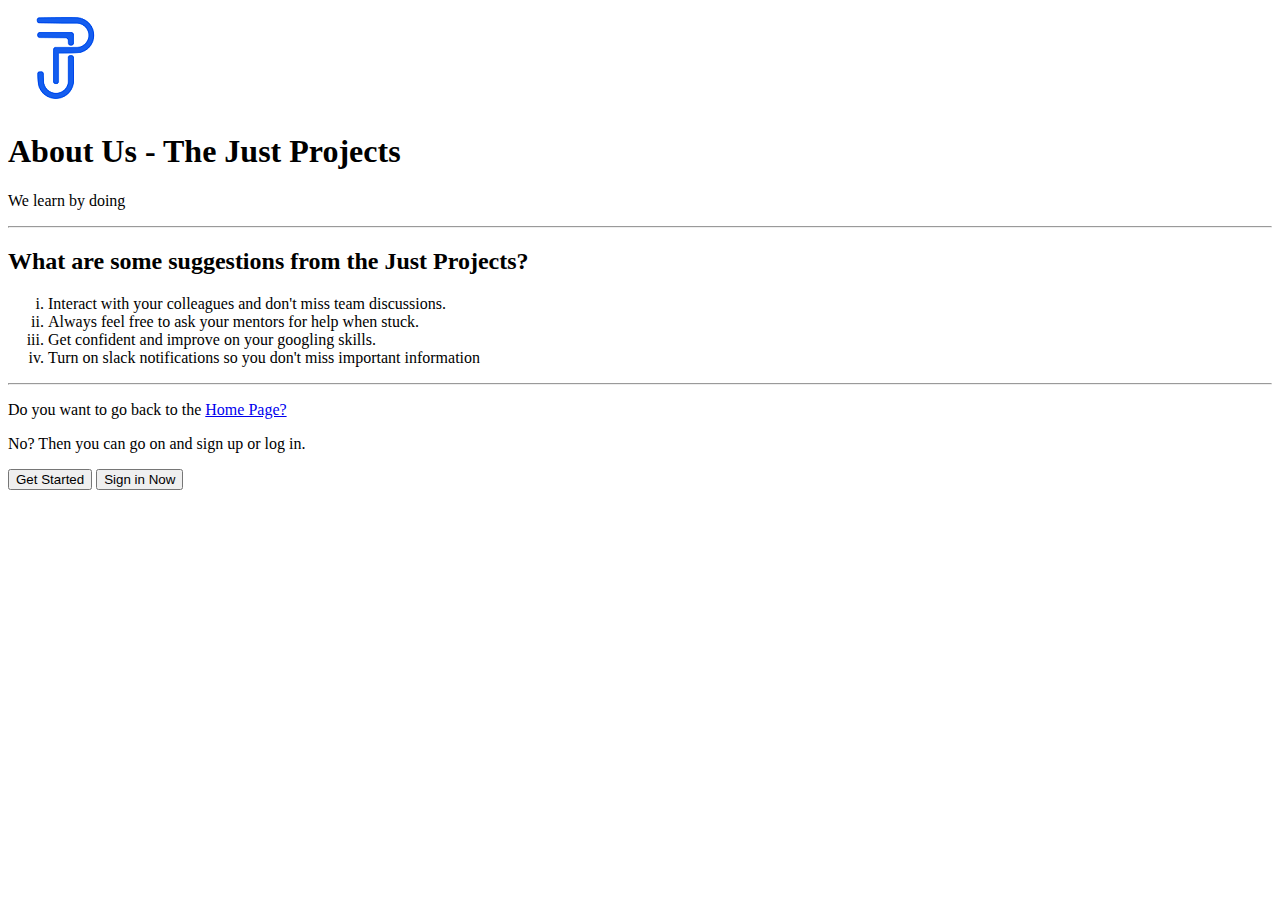
<file: src/pages/About.html>
<!DOCTYPE html>
<html lang="en">
  <head>
    <meta charset="UTF-8" />
    <meta http-equiv="X-UA-Compatible" content="IE=edge" />
    <meta name="viewport" content="width=device-width, initial-scale=1.0" />
    <title>About us</title>
    <link rel="icon" type="image/x-icon" href="../../public/favicon.ico" />
  </head>
  <body>
    <div>
      <img alt="Just Projects Logo" src="../images/tjp.png" />
    </div>

    <h1>About Us - The Just Projects</h1>
    <p>We learn by doing</p>
    <hr />

    <h2>What are some suggestions from the Just Projects?</h2>
    <ol type="i">
      <li>Interact with your colleagues and don't miss team discussions.</li>
      <li>Always feel free to ask your mentors for help when stuck.</li>
      <li>Get confident and improve on your googling skills.</li>
      <li>
        Turn on slack notifications so you don't miss important information
      </li>
    </ol>
    <hr />

    <p>Do you want to go back to the <a href="./Home.html">Home Page?</a></p>

    <p>No? Then you can go on and sign up or log in.</p>
    <div>
      <button>Get Started</button>
      <button>Sign in Now</button>
    </div>
  </body>
</html>
</file>
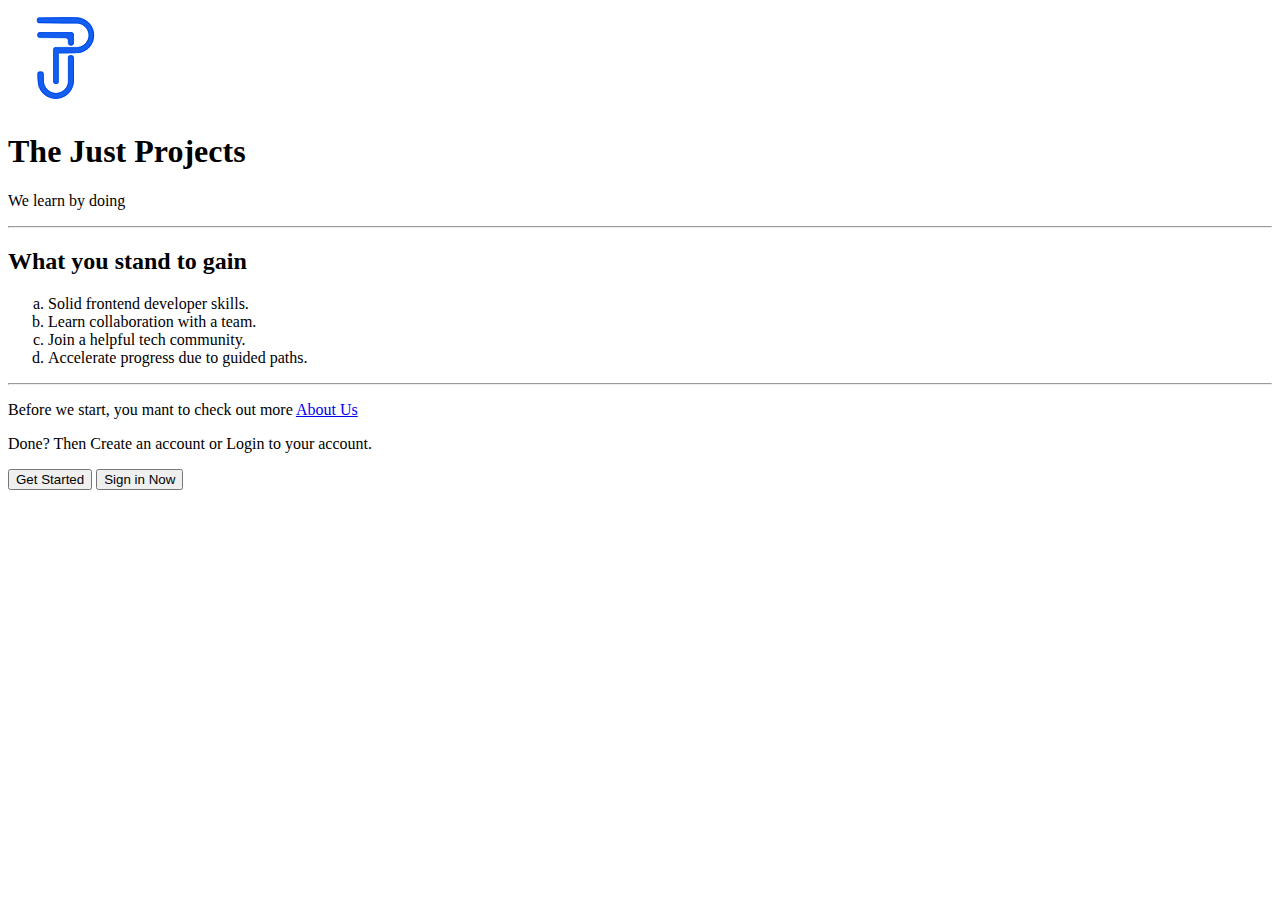
<file: src/pages/Home.html>
<!DOCTYPE html>
<html lang="en">
  <head>
    <meta charset="UTF-8" />
    <meta http-equiv="X-UA-Compatible" content="IE=edge" />
    <meta name="viewport" content="width=device-width, initial-scale=1.0" />
    <title>Home</title>
    <link rel="icon" type="image/x-icon" href="../../public/favicon.ico" />
  </head>
  <body>
    <div>
      <img alt="Just Projects Logo" src="../images/tjp.png" />
    </div>
    <h1>The Just Projects</h1>
    <p>We learn by doing</p>
    <hr />
    <h2>What you stand to gain</h2>
    <ol type="a">
      <li>Solid frontend developer skills.</li>
      <li>Learn collaboration with a team.</li>
      <li>Join a helpful tech community.</li>
      <li>Accelerate progress due to guided paths.</li>
    </ol>
    <hr />
    <p>
      Before we start, you mant to check out more
      <a href="./About.html">About Us</a>
    </p>
    <p>Done? Then Create an account or Login to your account.</p>
    <div>
      <button>Get Started</button>
      <button>Sign in Now</button>
    </div>
  </body>
</html>
</file>
<file: styles/global.css>
html,
body {
  height: 100%;
  width: 100%;
  margin: 0;
  padding: 0;
  font-family: "nasal";
}

p {
  margin: 0;
  padding: 0;
}

h1 {
  margin-top: 0;
  margin-bottom: 0;
}

h2 {
  margin-bottom: 0;
}

button,
a[role="button"] {
  margin-top: 15%;
  cursor: pointer;
  border: none;
  color: white;
  background-color: rgb(21, 94, 239);
  border-radius: 9999px;
  padding: 4% 4%;
  font-family: "nasal";
  align-self: flex-start;
  transition: background-color 100ms ease-in;
  text-decoration: none;
  font-size: 0.75rem;
}

button:hover,
a[role="button"]:hover {
  background-color: rgb(21, 94, 239, 0.8);
}

header {
  display: flex;
  flex-direction: column;
  align-items: center;
  padding-bottom: 5%;
}

footer {
  display: flex;
  flex-direction: column;
  align-items: center;
  padding-top: 5%;
}

span {
  display: flex;
  justify-content: center;
}

.main-container {
  height: 100%;
  display: flex;
  justify-content: center;
  align-items: center;
}

.main-content {
  width: fit-content;
  display: flex;
  flex-direction: column;
  align-items: center;
}

.logo-container {
  display: flex;
  justify-content: center;
}

.logo {
  width: 50%;
}

.hr {
  border-top: 1px solid black;
  width: 100%;
}

.list-container {
  width: 100%;
  margin-top: 0;
}

@font-face {
  font-family: "nasal";
  src: url("../fonts/nasal/nasal.otf");
}

.nasal {
  font-family: "nasal";
}

.buttons {
  display: flex;
  justify-content: center;
  width: 100%;
}

.buttons :first-child {
  margin-right: 1%;
}

.buttons :nth-child(2) {
  margin-left: 1%;
}

.buttons :nth-child(3) {
  margin-left: 2%;
}

table,
th,
td {
  border: 1px solid black;
  border-collapse: collapse;
  padding: 0.75rem 4rem 0.75rem 0.75rem;
}

th {
  font-weight: bolder;
}

td {
}
</file>
